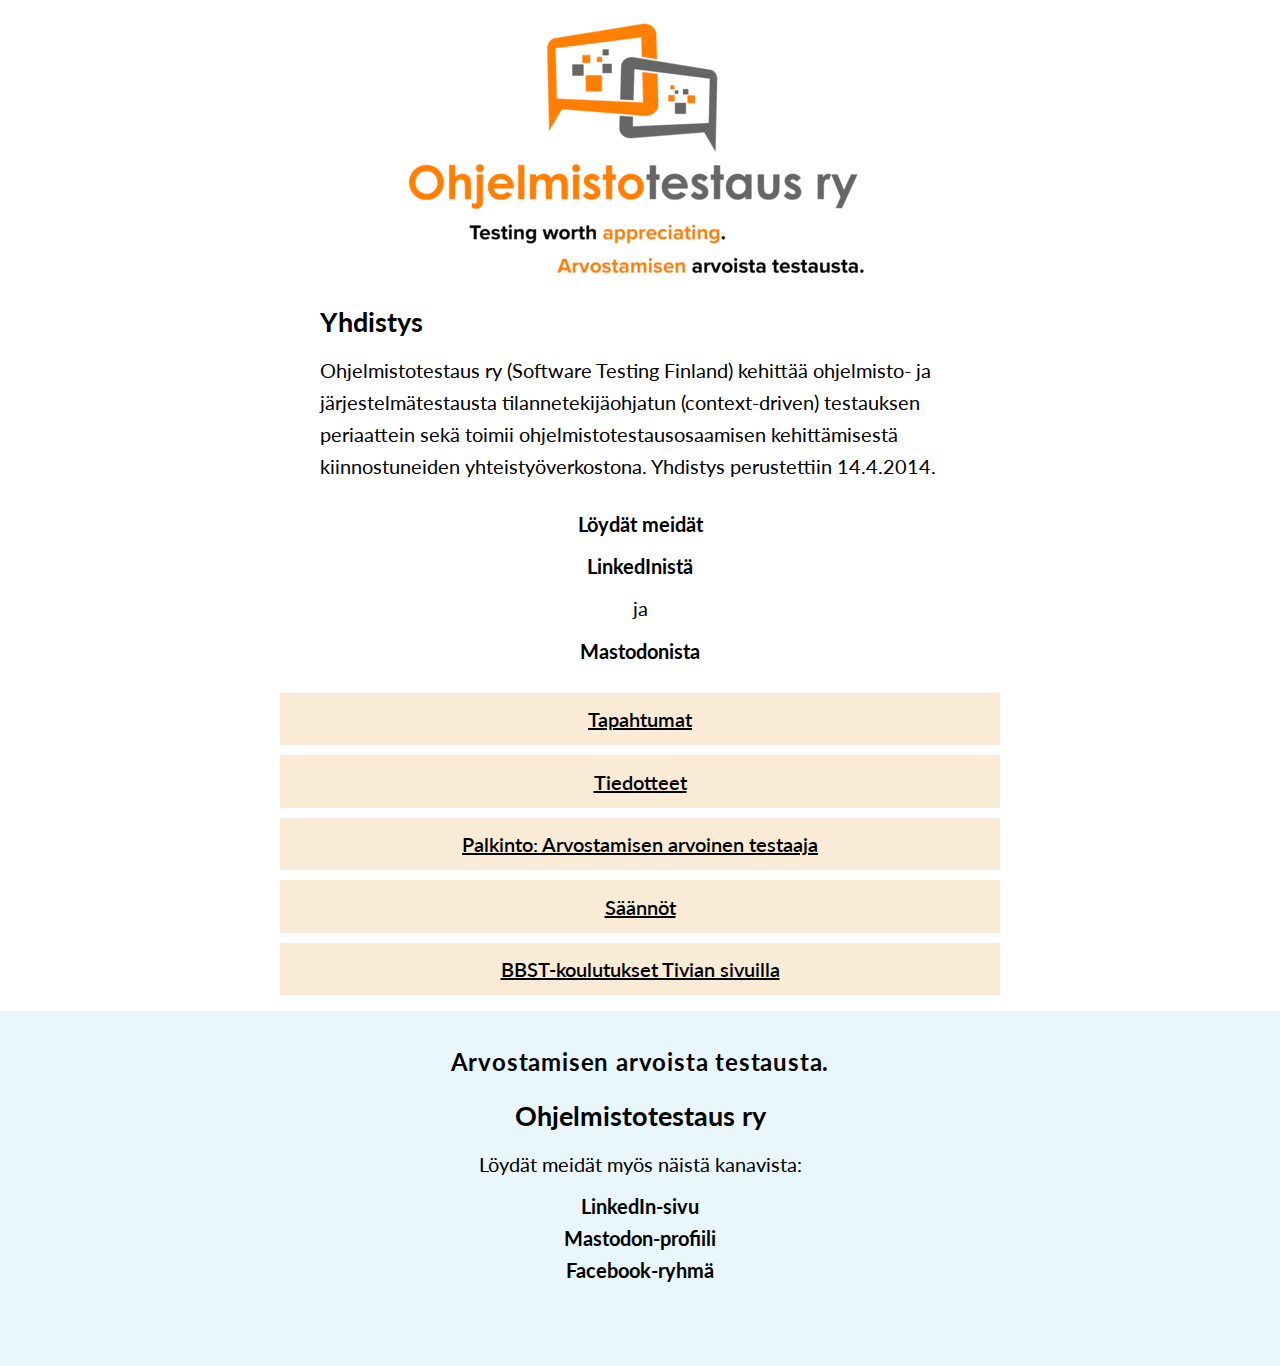
<file: index.html>
<!DOCTYPE html>
<html lang="fi-FI">

<head>
  <meta charset="UTF-8" />
  <meta name="viewport" content="width=device-width,initial-scale=1" />
  <meta http-equiv="X-UA-Compatible" content="ie=edge" />
  <title>Ohjelmistotestaus ry</title>
  <meta property="og:url" content="https://ohjelmistotestaus.org" />
  <meta property="og:title" content="Ohjelmistotestaus ry" />
  <meta property="og:description" name="Ohjelmistotestaus ry"
    content="Ohjelmistotestausta Suomessa, Suomesta, Suomeen" />
  <meta property="og:site_name" content="ohjelmistotestaus.org" />
  <meta property="og:locale" content="fi_FI" />
  <meta property="og:type" content="website" />
  <meta property="og:image" content="https://ohjelmistotestaus.org/img/logo-slogan-large.png" />
  <meta name="twitter:creator" content="@testausyhdistys" />
  <link href="https://fonts.googleapis.com/css?family=Lato|Open+Sans" rel="stylesheet" />

  <link type="text/css" rel="stylesheet" href="./styles/reset.css" media="all" />
  <link type="text/css" rel="stylesheet" href="./styles/colors.css" media="all" />
  <link type="text/css" rel="stylesheet" href="./styles.css" media="all" />

  <link rel="stylesheet" href="./img/icomoon/style.css" />

  <!-- Twitter -->
  <!-- You can have different summary for Twitter! -->
  <meta property="twitter:card" content="Ohjelmistotestaus ry" />
  <meta property="twitter:url" content="ohjelmistotestaus.org" />
  <meta property="twitter:title" content="Ohjelmistotestaus ry" />
  <meta property="twitter:description" content="Ohjelmistotestausta Suomessa, Suomesta, Suomeen" />
  <meta property="twitter:image" content="https://ohjelmistotestaus.org/img/logo-slogan-large.png" />
</head>

<body>
  <header>
    <img src="./img/logo-slogan-small.png" alt="Ohjelmistotestaus ry logo" class="logo" />
  </header>

  <main>
    <div class="introduction">
      <h2>Yhdistys</h2>
      <p>
        Ohjelmistotestaus ry (Software Testing Finland) kehittää ohjelmisto-
        ja järjestelmätestausta tilannetekijäohjatun (context-driven)
        testauksen periaattein sekä toimii ohjelmistotestausosaamisen
        kehittämisestä kiinnostuneiden yhteistyöverkostona. Yhdistys
        perustettiin 14.4.2014.
      </p>
    </div>

    <div class="elsewhere-twitter">
        <b>Löydät meidät</b> <a href="https://www.linkedin.com/company/ohjelmistotestaus-ry/" target="_blank">LinkedInistä</a> ja <a href="https://tivia.social/@ohjelmistotestaus" target="_blank">Mastodonista</a>
      </a>
    </div>

    <ul class="recent-links">
      <li>
        <a href="https://www.linkedin.com/company/ohjelmistotestaus-ry/events/">Tapahtumat</a>
      </li>
      <li>
        <a href="./tiedotteet/index.html"> Tiedotteet</a>
      </li>
      <li>
        <a href="./testaaja/index.html">Palkinto: Arvostamisen arvoinen testaaja</a>
      </li>
      <li>
        <a href="./saannot/index.html"> Säännöt</a>
      </li>
      <li>
        <a href="https://tivia.fi/event?search=bbst&tags=%5B9%2C+3%2C+5%2C+6%5D">BBST-koulutukset Tivian sivuilla</a>
      </li>
    </ul>
  </main>

  <footer class="main-footer">
    <h1>Arvostamisen arvoista testausta.</h1>
    <h2>Ohjelmistotestaus ry</h2>
    <p>Löydät meidät myös näistä kanavista:</p>
    <ul>
      <li>
        <a href="https://www.linkedin.com/company/ohjelmistotestaus-ry/" title="LinkedIn page">
          LinkedIn-sivu</a>
      </li>
      <li>
        <a href="https://tivia.social/@ohjelmistotestaus" title="Mastodon profile">
          Mastodon-profiili</a>
      </li>
      <li>
        <a href="https://www.facebook.com/groups/ohjelmistotestausry" title="Facebook group">
          Facebook-ryhmä</a>
      </li>
    </ul>
  </footer>
</body>

</html>
</file>
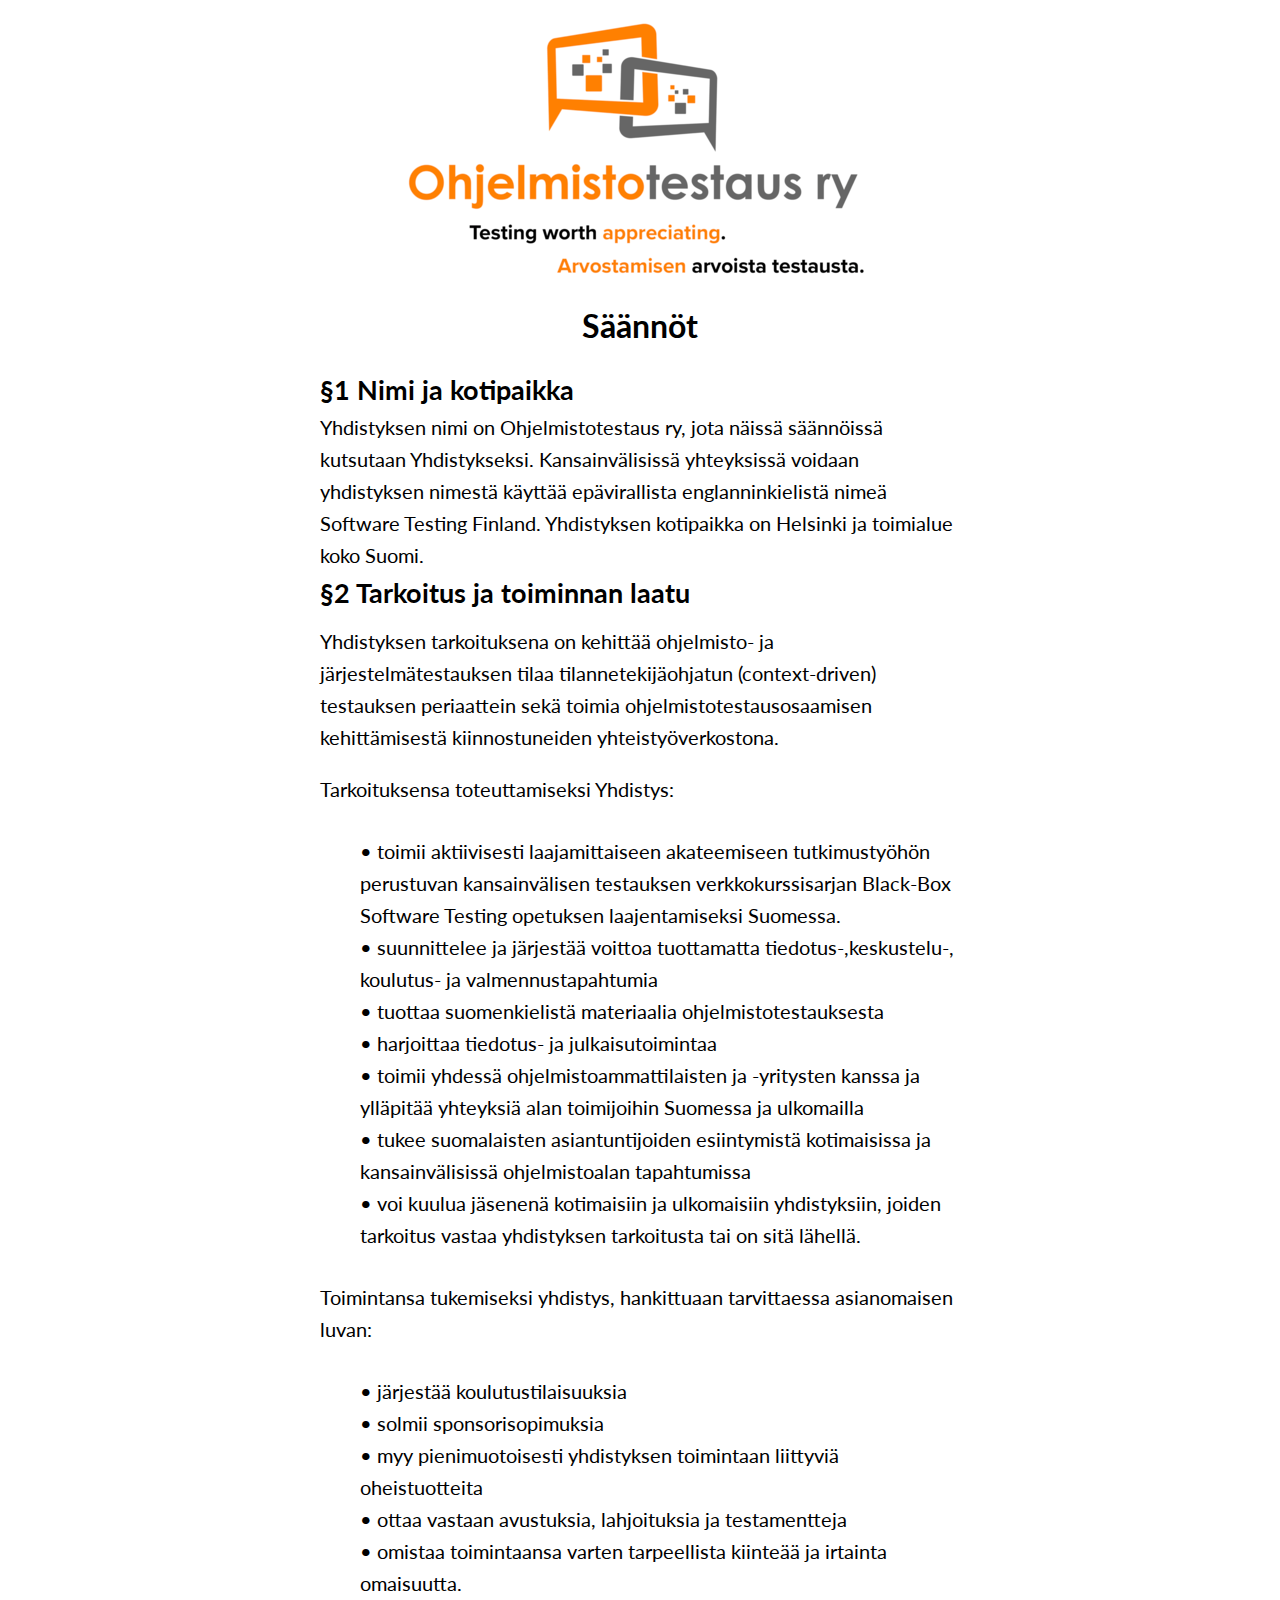
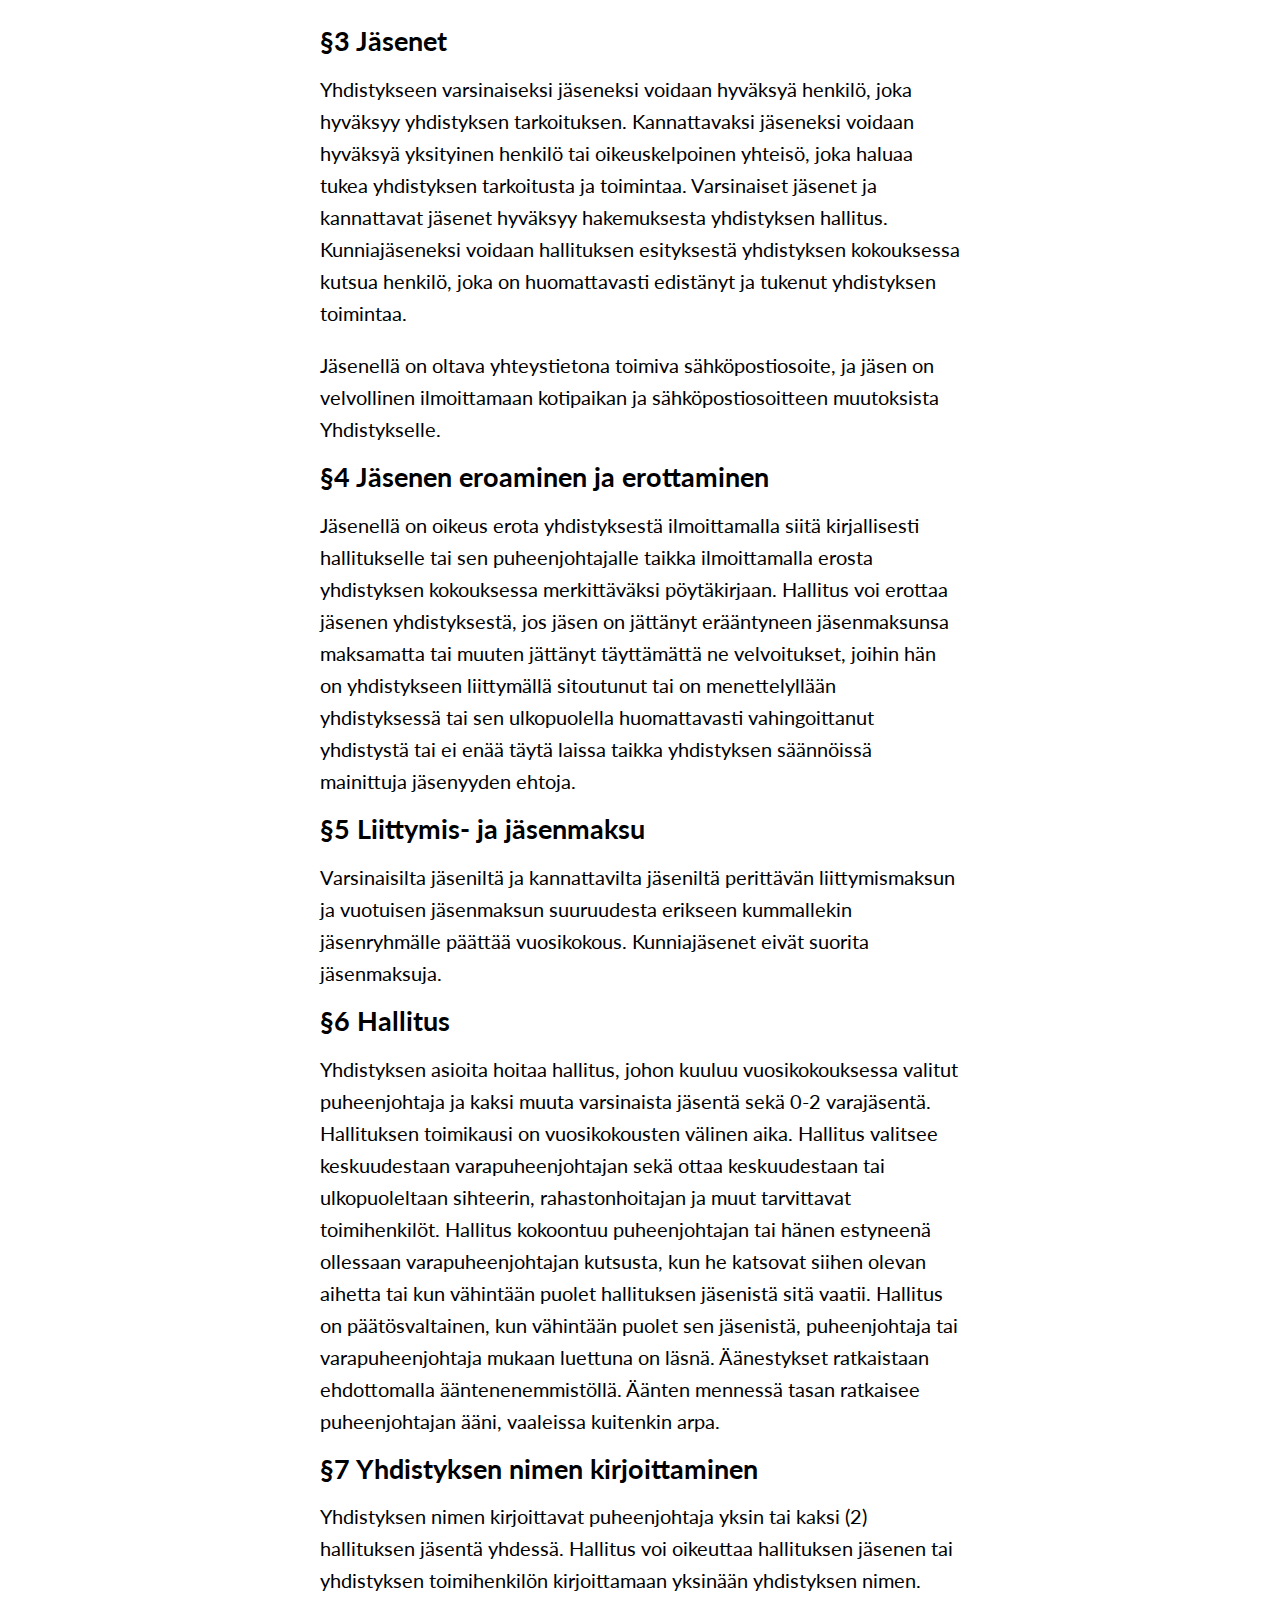
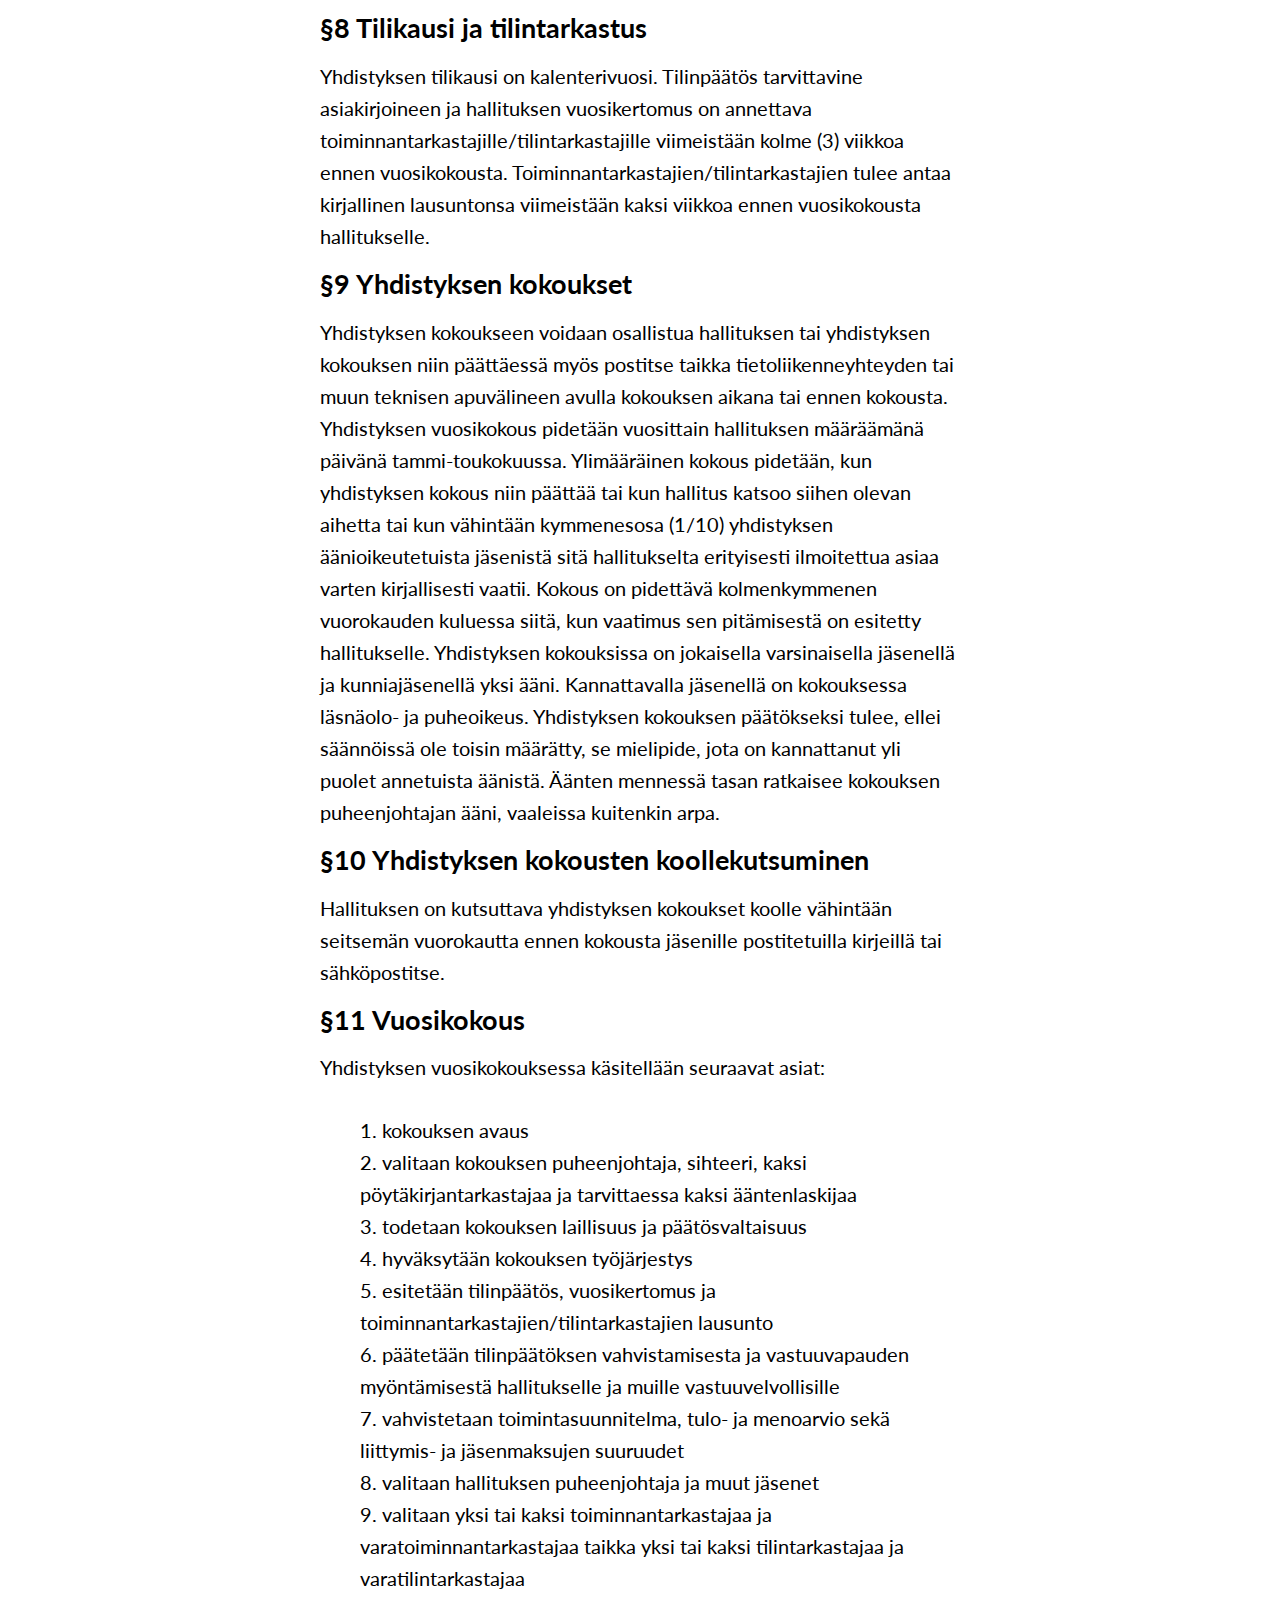
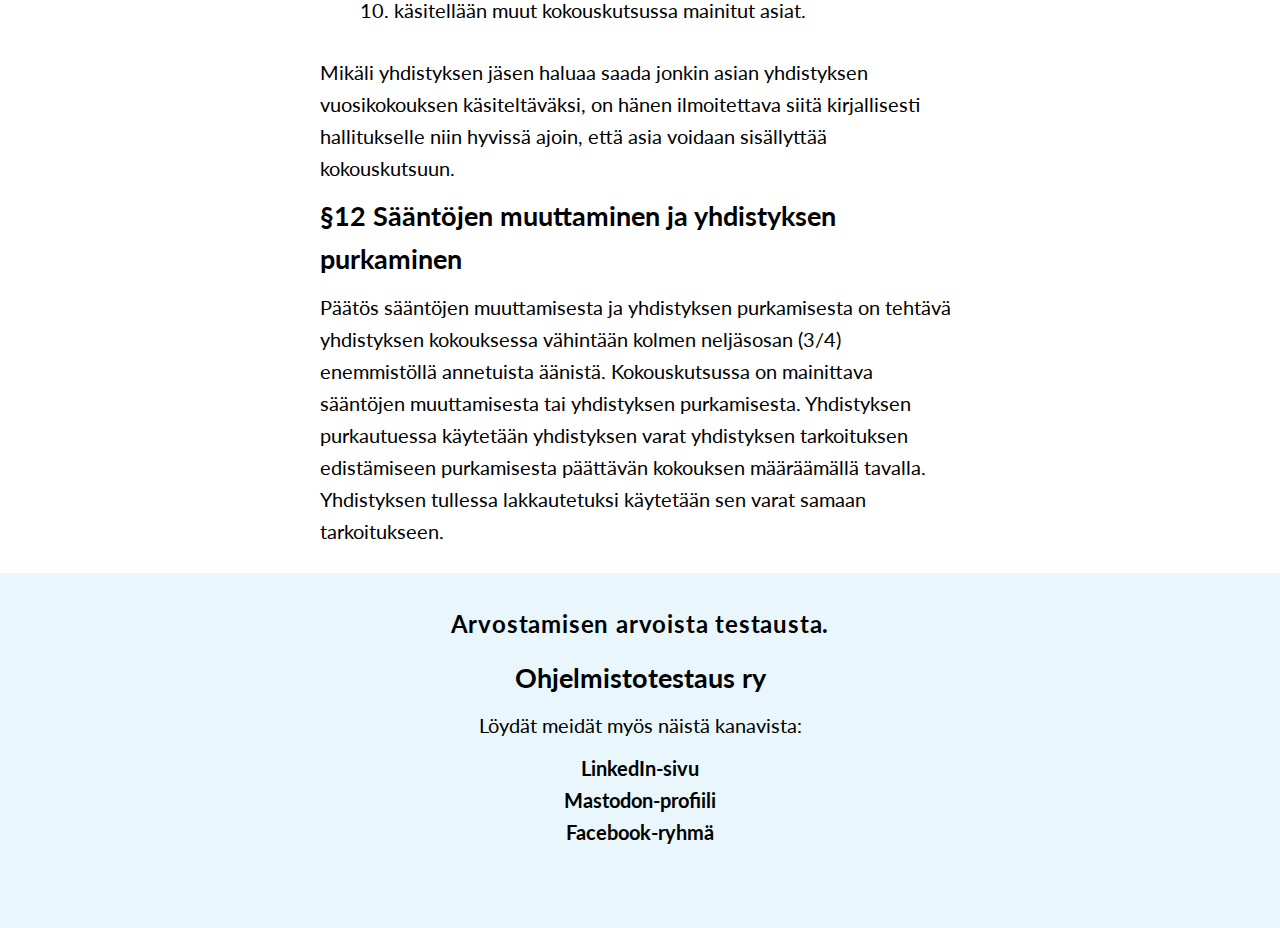
<file: saannot/index.html>
<!DOCTYPE html>
<html lang="fi-FI">

<head>
  <meta charset="UTF-8" />
  <meta name="viewport" content="width=device-width,initial-scale=1" />
  <meta http-equiv="X-UA-Compatible" content="ie=edge" />
  <meta property="og:url" content="https://ohjelmistotestaus.org" />
  <title>Säännöt | Ohjelmistotestaus ry</title>
  <meta property="og:title" content="Tiedotteet" />
  <meta property="og:description" name="Ohjelmistotestaus ry säännöt" content="Ohjelmistotestaus ry säännöt" />
  <meta property="og:site_name" content="ohjelmistotestaus.org" />
  <meta property="og:locale" content="fi_FI" />
  <meta property="og:type" content="website" />
  <meta property="og:image" content="https://ohjelmistotestaus.org/saannot/saannot.png" />
  <meta name="twitter:creator" content="@testausyhdistys" />

  <link href="https://fonts.googleapis.com/css?family=Lato|Open+Sans" rel="stylesheet" />

  <link type="text/css" rel="stylesheet" href="../styles/reset.css" media="all" />
  <link type="text/css" rel="stylesheet" href="../styles/colors.css" media="all" />
  <link type="text/css" rel="stylesheet" href="../styles.css" media="all" />
  <link rel="stylesheet" href="../img/icomoon/style.css" />

  <!-- Twitter -->
  <!-- You can have different summary for Twitter! -->
  <meta property="twitter:card" content="Ohjelmistotestaus ry säännöt" />
  <meta property="twitter:url" content="ohjelmistotestaus.org" />
  <meta property="twitter:title" content="Ohjelmistotestaus ry säännöt" />
  <meta property="twitter:description" content="Ohjelmistotestaus ry säännöt" />
  <meta property="twitter:image" content="https://ohjelmistotestaus.org/saannot/saannot.png" />
</head>

<body>
  <header>
    <img src="../img/logo-slogan-small.png" alt="Ohjelmistotestaus ry logo" class="logo" />
  </header>

  <main>
    <div class="introduction">
      <h1>Säännöt</h1>
      <h2>§1 Nimi ja kotipaikka</h2>
      Yhdistyksen nimi on Ohjelmistotestaus ry, jota näissä säännöissä kutsutaan Yhdistykseksi. Kansainvälisissä
      yhteyksissä voidaan yhdistyksen nimestä käyttää epävirallista englanninkielistä nimeä Software Testing Finland.
      Yhdistyksen kotipaikka on Helsinki ja toimialue koko Suomi.
      <h2>§2 Tarkoitus ja toiminnan laatu</h2>
      <p>Yhdistyksen tarkoituksena on kehittää ohjelmisto- ja järjestelmätestauksen tilaa tilannetekijäohjatun
        (context-driven) testauksen periaattein
        sekä toimia ohjelmistotestausosaamisen kehittämisestä kiinnostuneiden yhteistyöverkostona.</p>
      <p>Tarkoituksensa toteuttamiseksi Yhdistys:</p>
      <ul>
        <li>• toimii aktiivisesti laajamittaiseen akateemiseen tutkimustyöhön perustuvan kansainvälisen testauksen
        verkkokurssisarjan Black-Box Software Testing
        opetuksen laajentamiseksi Suomessa. </li>
        <li>• suunnittelee ja järjestää voittoa tuottamatta tiedotus-,keskustelu-, koulutus- ja valmennustapahtumia </li>
        <li>• tuottaa suomenkielistä materiaalia ohjelmistotestauksesta </li>
        <li>• harjoittaa tiedotus- ja julkaisutoimintaa </li>
        <li>• toimii yhdessä ohjelmistoammattilaisten ja -yritysten kanssa ja ylläpitää yhteyksiä alan toimijoihin
          Suomessa ja ulkomailla </li>
        <li>• tukee suomalaisten asiantuntijoiden esiintymistä kotimaisissa ja kansainvälisissä ohjelmistoalan
          tapahtumissa </li>
        <li>• voi kuulua jäsenenä kotimaisiin ja ulkomaisiin yhdistyksiin, joiden tarkoitus vastaa yhdistyksen tarkoitusta
          tai on sitä lähellä. </li>
      </ul>
      <p>Toimintansa tukemiseksi yhdistys, hankittuaan tarvittaessa asianomaisen luvan:</p>
      <ul>
        <li>• järjestää koulutustilaisuuksia</li>
        <li>• solmii sponsorisopimuksia</li>
        <li>• myy pienimuotoisesti yhdistyksen toimintaan liittyviä oheistuotteita</li>
        <li>• ottaa vastaan avustuksia, lahjoituksia ja testamentteja</li>
        <li>• omistaa toimintaansa varten tarpeellista kiinteää ja irtainta omaisuutta.</li>
      </ul>
      <h2>§3 Jäsenet</h2>
      <p>Yhdistykseen varsinaiseksi jäseneksi voidaan hyväksyä henkilö, joka hyväksyy yhdistyksen tarkoituksen.
        Kannattavaksi jäseneksi voidaan hyväksyä
        yksityinen henkilö tai oikeuskelpoinen yhteisö, joka haluaa tukea yhdistyksen tarkoitusta ja toimintaa.
        Varsinaiset jäsenet ja kannattavat
        jäsenet hyväksyy hakemuksesta yhdistyksen hallitus. Kunniajäseneksi voidaan hallituksen esityksestä yhdistyksen
        kokouksessa kutsua henkilö,
        joka on huomattavasti edistänyt ja tukenut yhdistyksen toimintaa.</p>
      <p>Jäsenellä on oltava yhteystietona toimiva sähköpostiosoite, ja jäsen on velvollinen ilmoittamaan kotipaikan ja
        sähköpostiosoitteen muutoksista Yhdistykselle.</p>
      <h2>§4 Jäsenen eroaminen ja erottaminen</h2>
      <p>Jäsenellä on oikeus erota yhdistyksestä ilmoittamalla siitä kirjallisesti hallitukselle tai sen
        puheenjohtajalle taikka ilmoittamalla erosta yhdistyksen kokouksessa merkittäväksi pöytäkirjaan. Hallitus voi
        erottaa jäsenen yhdistyksestä, jos jäsen on jättänyt erääntyneen jäsenmaksunsa maksamatta tai muuten jättänyt
        täyttämättä ne velvoitukset, joihin hän on yhdistykseen liittymällä sitoutunut tai on menettelyllään
        yhdistyksessä tai sen ulkopuolella huomattavasti vahingoittanut yhdistystä tai ei enää täytä laissa taikka
        yhdistyksen säännöissä mainittuja jäsenyyden ehtoja. </p>
      <h2>§5 Liittymis- ja jäsenmaksu</h2>
      <p>Varsinaisilta jäseniltä ja kannattavilta jäseniltä perittävän liittymismaksun ja vuotuisen jäsenmaksun
        suuruudesta erikseen kummallekin jäsenryhmälle päättää vuosikokous. Kunniajäsenet eivät suorita jäsenmaksuja.
      </p>
      <h2>§6 Hallitus</h2>
      <p>Yhdistyksen asioita hoitaa hallitus, johon kuuluu vuosikokouksessa valitut puheenjohtaja ja kaksi muuta
        varsinaista jäsentä sekä 0-2 varajäsentä. Hallituksen toimikausi on vuosikokousten välinen aika. Hallitus
        valitsee keskuudestaan varapuheenjohtajan sekä ottaa keskuudestaan tai ulkopuoleltaan sihteerin,
        rahastonhoitajan ja muut tarvittavat toimihenkilöt. Hallitus kokoontuu puheenjohtajan tai hänen estyneenä
        ollessaan varapuheenjohtajan kutsusta, kun he katsovat siihen olevan aihetta tai kun vähintään puolet
        hallituksen jäsenistä sitä vaatii. Hallitus on päätösvaltainen, kun vähintään puolet sen jäsenistä,
        puheenjohtaja tai varapuheenjohtaja mukaan luettuna on läsnä. Äänestykset ratkaistaan ehdottomalla
        ääntenenemmistöllä. Äänten mennessä tasan ratkaisee puheenjohtajan ääni, vaaleissa kuitenkin arpa. </p>
      <h2>§7 Yhdistyksen nimen kirjoittaminen</h2>
      <p>Yhdistyksen nimen kirjoittavat puheenjohtaja yksin tai kaksi (2) hallituksen jäsentä yhdessä. Hallitus voi
        oikeuttaa hallituksen jäsenen tai yhdistyksen toimihenkilön kirjoittamaan yksinään yhdistyksen nimen. </p>
      <h2>§8 Tilikausi ja tilintarkastus</h2>
      <p>Yhdistyksen tilikausi on kalenterivuosi. Tilinpäätös tarvittavine asiakirjoineen ja hallituksen vuosikertomus
        on annettava toiminnantarkastajille/tilintarkastajille viimeistään kolme (3) viikkoa
        ennen vuosikokousta. Toiminnantarkastajien/tilintarkastajien tulee antaa kirjallinen lausuntonsa viimeistään
        kaksi viikkoa ennen vuosikokousta hallitukselle. </p>
      <h2>§9 Yhdistyksen kokoukset</h2>
      <p>Yhdistyksen kokoukseen voidaan osallistua hallituksen tai yhdistyksen kokouksen niin päättäessä myös postitse
        taikka tietoliikenneyhteyden tai muun teknisen apuvälineen avulla kokouksen aikana tai ennen kokousta.
        Yhdistyksen vuosikokous pidetään vuosittain hallituksen määräämänä päivänä tammi-toukokuussa. Ylimääräinen
        kokous pidetään, kun yhdistyksen kokous niin päättää tai kun hallitus katsoo siihen olevan aihetta tai kun
        vähintään kymmenesosa (1/10) yhdistyksen äänioikeutetuista jäsenistä sitä hallitukselta erityisesti ilmoitettua
        asiaa varten kirjallisesti vaatii. Kokous on pidettävä kolmenkymmenen vuorokauden kuluessa siitä, kun vaatimus
        sen pitämisestä on esitetty hallitukselle. Yhdistyksen kokouksissa on jokaisella varsinaisella jäsenellä ja
        kunniajäsenellä yksi ääni. Kannattavalla jäsenellä on kokouksessa läsnäolo- ja puheoikeus. Yhdistyksen kokouksen
        päätökseksi tulee, ellei säännöissä ole toisin määrätty, se mielipide, jota on kannattanut yli puolet annetuista
        äänistä. Äänten mennessä tasan ratkaisee kokouksen puheenjohtajan ääni, vaaleissa kuitenkin arpa. </p>
      <h2>§10 Yhdistyksen kokousten koollekutsuminen</h2>
      <p>Hallituksen on kutsuttava yhdistyksen kokoukset koolle vähintään seitsemän vuorokautta ennen kokousta jäsenille
        postitetuilla kirjeillä tai sähköpostitse. </p>
      <h2>§11 Vuosikokous</h2>
      <p>Yhdistyksen vuosikokouksessa käsitellään seuraavat asiat:</p>
      <ul>
        <li>1. kokouksen avaus </li>
        <li>2. valitaan kokouksen puheenjohtaja, sihteeri, kaksi pöytäkirjantarkastajaa ja tarvittaessa kaksi
          ääntenlaskijaa </li>
        <li>3. todetaan kokouksen laillisuus ja päätösvaltaisuus </li>
        <li>4. hyväksytään kokouksen työjärjestys </li>
        <li>5. esitetään tilinpäätös, vuosikertomus ja toiminnantarkastajien/tilintarkastajien lausunto </li>
        <li>6. päätetään tilinpäätöksen vahvistamisesta ja vastuuvapauden myöntämisestä hallitukselle ja
          muille vastuuvelvollisille </li>
        <li>7. vahvistetaan toimintasuunnitelma, tulo- ja menoarvio sekä liittymis- ja jäsenmaksujen
          suuruudet </li>
        <li>8. valitaan hallituksen puheenjohtaja ja muut jäsenet </li>
        <li>9. valitaan yksi tai kaksi toiminnantarkastajaa ja varatoiminnantarkastajaa taikka yksi tai kaksi
          tilintarkastajaa ja varatilintarkastajaa </li>
        <li>10. käsitellään muut kokouskutsussa mainitut asiat.</li>
      </ul>
      <p>Mikäli yhdistyksen jäsen haluaa saada jonkin asian yhdistyksen vuosikokouksen käsiteltäväksi, on hänen
        ilmoitettava siitä kirjallisesti hallitukselle
        niin hyvissä ajoin, että asia voidaan sisällyttää kokouskutsuun.</p>
      <h2>§12 Sääntöjen muuttaminen ja yhdistyksen purkaminen</h2>
      <p>Päätös sääntöjen muuttamisesta ja yhdistyksen purkamisesta on tehtävä yhdistyksen kokouksessa vähintään kolmen
        neljäsosan (3/4) enemmistöllä annetuista
        äänistä. Kokouskutsussa on mainittava sääntöjen muuttamisesta tai yhdistyksen purkamisesta. Yhdistyksen
        purkautuessa käytetään yhdistyksen varat yhdistyksen
        tarkoituksen edistämiseen purkamisesta päättävän kokouksen määräämällä tavalla. Yhdistyksen tullessa
        lakkautetuksi käytetään sen varat samaan tarkoitukseen.</p>



    </div>
  </main>

  <footer class="main-footer">
    <h1>Arvostamisen arvoista testausta.</h1>
    <h2>Ohjelmistotestaus ry</h2>
    <p>Löydät meidät myös näistä kanavista:</p>
    <ul>
      <li>
        <a href="https://www.linkedin.com/company/ohjelmistotestaus-ry/" title="LinkedIn page">
          LinkedIn-sivu</a>
      </li>
      <li>
        <a href="https://tivia.social/@ohjelmistotestaus" title="Mastodon profile">
          Mastodon-profiili</a>
      </li>
      <li>
        <a href="https://www.facebook.com/groups/ohjelmistotestausry" title="Facebook group">
          Facebook-ryhmä</a>
      </li>
    </ul>
  </footer>

</body>

</html>
</file>
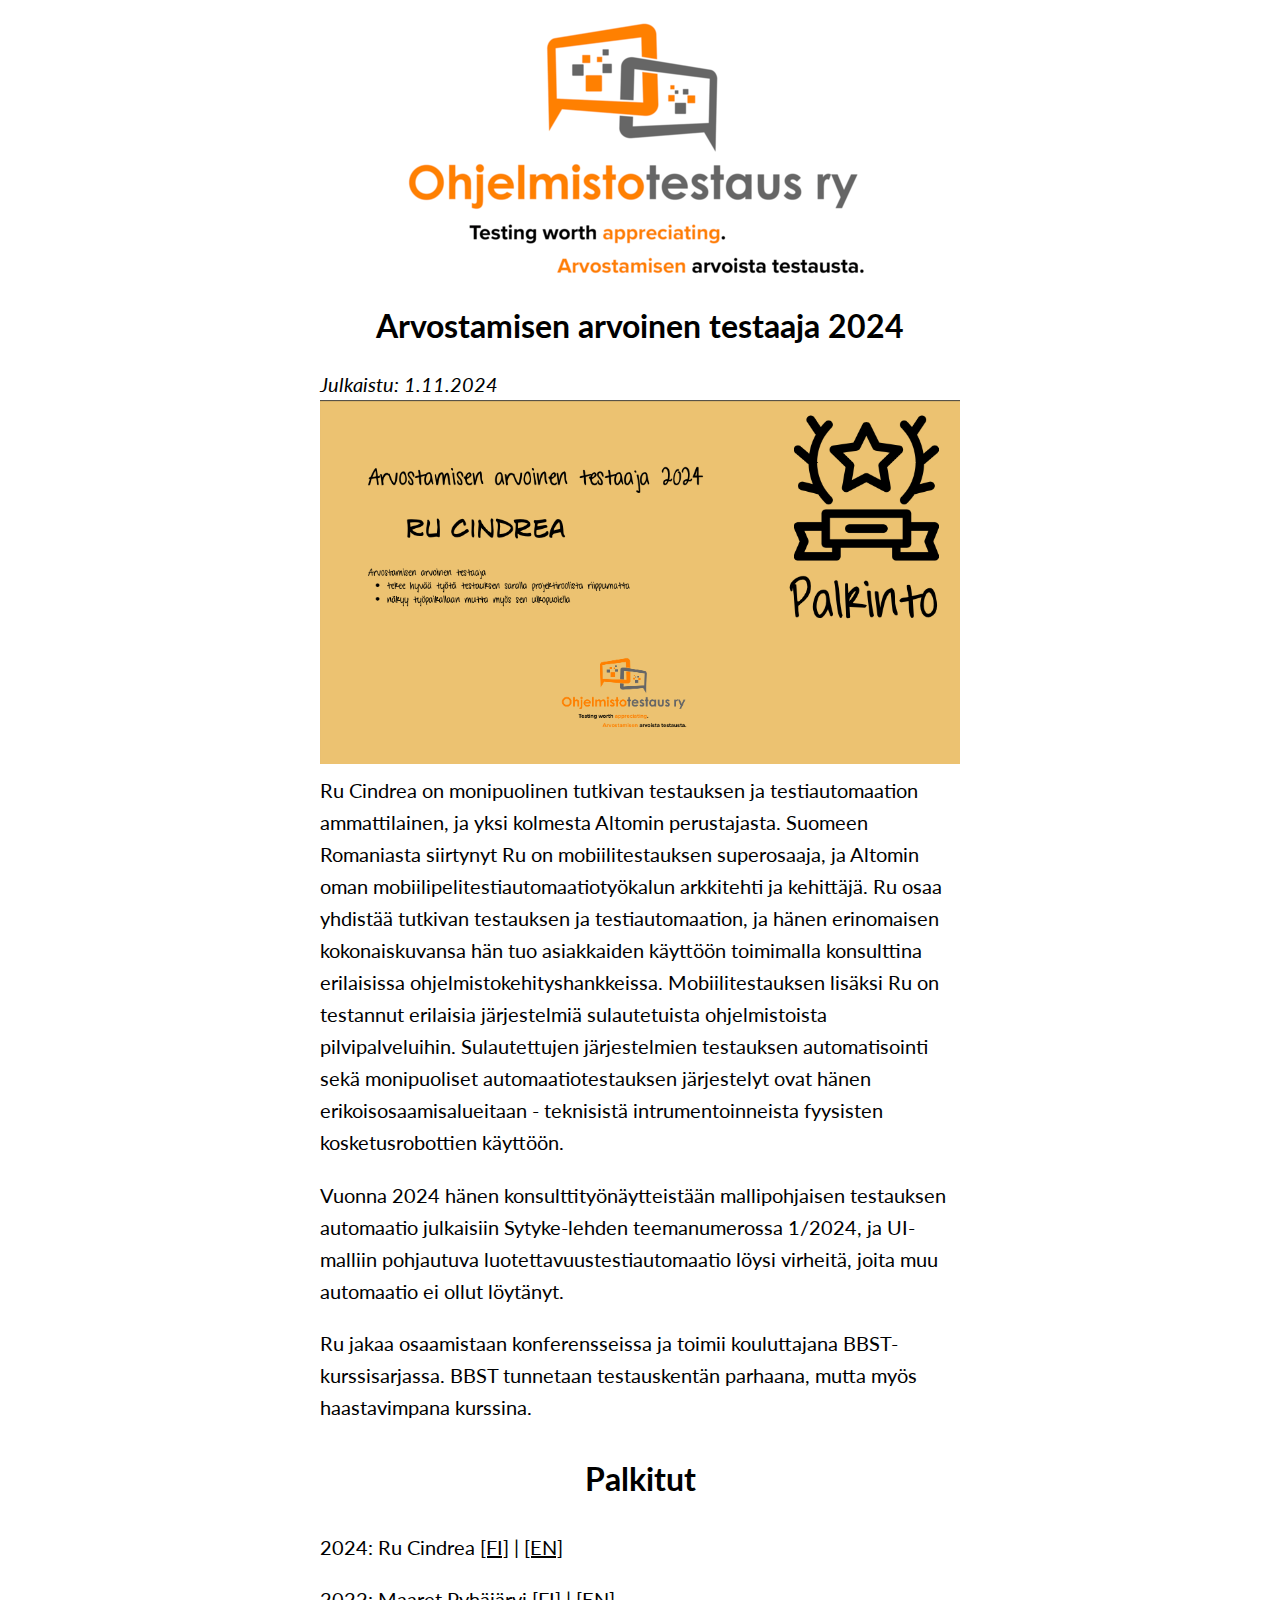
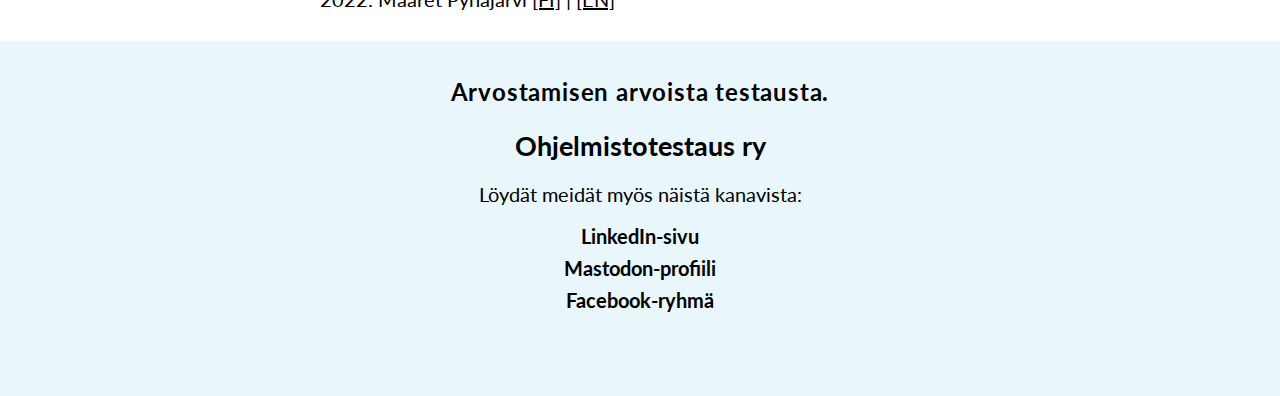
<file: testaaja/index.html>
<!DOCTYPE html>
<html lang="fi-FI">

<head>
  <meta charset="UTF-8" />
  <meta name="viewport" content="width=device-width,initial-scale=1" />
  <meta http-equiv="X-UA-Compatible" content="ie=edge" />
  <meta property="og:url" content="https://ohjelmistotestaus.org" />
  <title>Arvostamisen arvoinen testaaja 2022 | Ohjelmistotestaus ry</title>
  <meta property="og:title" content="Arvostamisen arvoinen testaaja -palkinto" />
  <meta property="og:description" name="Arvostamisen arvoinen testaaja -palkinto"
    content="Vuosittain valitaan palkinnon saaja." />
  <meta property="og:site_name" content="ohjelmistotestaus.org" />
  <meta property="og:locale" content="fi_FI" />
  <meta property="og:type" content="website" />
  <meta property="og:image" content="https://ohjelmistotestaus.org/testaaja/Palkinto-2022.png" />
  <meta name="twitter:creator" content="@testausyhdistys" />

  <link href="https://fonts.googleapis.com/css?family=Lato|Open+Sans" rel="stylesheet" />

  <link type="text/css" rel="stylesheet" href="../styles/reset.css" media="all" />
  <link type="text/css" rel="stylesheet" href="../styles/colors.css" media="all" />
  <link type="text/css" rel="stylesheet" href="../styles.css" media="all" />
  <link rel="stylesheet" href="../img/icomoon/style.css" />

  <!-- Twitter -->
  <!-- You can have different summary for Twitter! -->
  <meta property="twitter:card" content="Tester worth appreciating -award" />
  <meta property="twitter:url" content="ohjelmistotestaus.org" />
  <meta property="twitter:title" content="Tester worth appreciating -award" />
  <meta property="twitter:description" content="Annual award" />
  <meta property="twitter:image" content="https://ohjelmistotestaus.org/testaaja/Palkinto-2022.png" />
</head>

<body>
  <header>
    <img src="../img/logo-slogan-small.png" alt="Ohjelmistotestaus ry logo" class="logo" />
  </header>

  <main>
    <div class="introduction">

      <h1>Arvostamisen arvoinen testaaja 2024</h1>
      <i>Julkaistu: 1.11.2024</i>
      <img src="Palkinto-2024.png" class="center" alt="Arvostamisen arvoinen testaaja 2024: Ru Cindrea" />

      <p>
        Ru Cindrea on monipuolinen tutkivan testauksen ja testiautomaation ammattilainen, ja yksi kolmesta Altomin perustajasta. Suomeen Romaniasta siirtynyt Ru on
        mobiilitestauksen superosaaja, ja Altomin oman mobiilipelitestiautomaatiotyökalun arkkitehti ja kehittäjä. Ru osaa yhdistää tutkivan testauksen ja testiautomaation,
        ja hänen erinomaisen kokonaiskuvansa hän tuo asiakkaiden käyttöön toimimalla konsulttina erilaisissa ohjelmistokehityshankkeissa. Mobiilitestauksen lisäksi Ru on testannut
        erilaisia järjestelmiä sulautetuista ohjelmistoista pilvipalveluihin. Sulautettujen järjestelmien testauksen automatisointi sekä monipuoliset automaatiotestauksen
        järjestelyt ovat hänen erikoisosaamisalueitaan - teknisistä intrumentoinneista fyysisten kosketusrobottien käyttöön.
        </p>
<p>
        Vuonna 2024 hänen konsulttityönäytteistään mallipohjaisen testauksen automaatio julkaisiin Sytyke-lehden teemanumerossa 1/2024, ja UI-malliin
        pohjautuva luotettavuustestiautomaatio löysi virheitä, joita muu automaatio ei ollut löytänyt.</p>

        <p>
        Ru jakaa osaamistaan konferensseissa ja toimii kouluttajana BBST-kurssisarjassa. BBST tunnetaan testauskentän parhaana, mutta myös haastavimpana kurssina.</p>
      </p>


      <h1>Palkitut</h1>
      <p> 2024: Ru Cindrea <a href="fi_2024.html">[FI]</a> | <a href="en_2024.html">[EN]</a></p>
      <p> 2022: Maaret Pyhäjärvi <a href="fi_2022.html">[FI]</a> | <a href="en_2022.html">[EN]</a></p>
    </div>
  </main>

  <footer class="main-footer">
    <h1>Arvostamisen arvoista testausta.</h1>
    <h2>Ohjelmistotestaus ry</h2>
    <p>Löydät meidät myös näistä kanavista:</p>
    <ul>
      <li>
        <a href="https://www.linkedin.com/company/ohjelmistotestaus-ry/" title="LinkedIn page">
          LinkedIn-sivu</a>
      </li>
      <li>
        <a href="https://tivia.social/@ohjelmistotestaus" title="Mastodon profile">
          Mastodon-profiili</a>
      </li>
      <li>
        <a href="https://www.facebook.com/groups/ohjelmistotestausry" title="Facebook group">
          Facebook-ryhmä</a>
      </li>
    </ul>
  </footer>

</body>

</html>
</file>
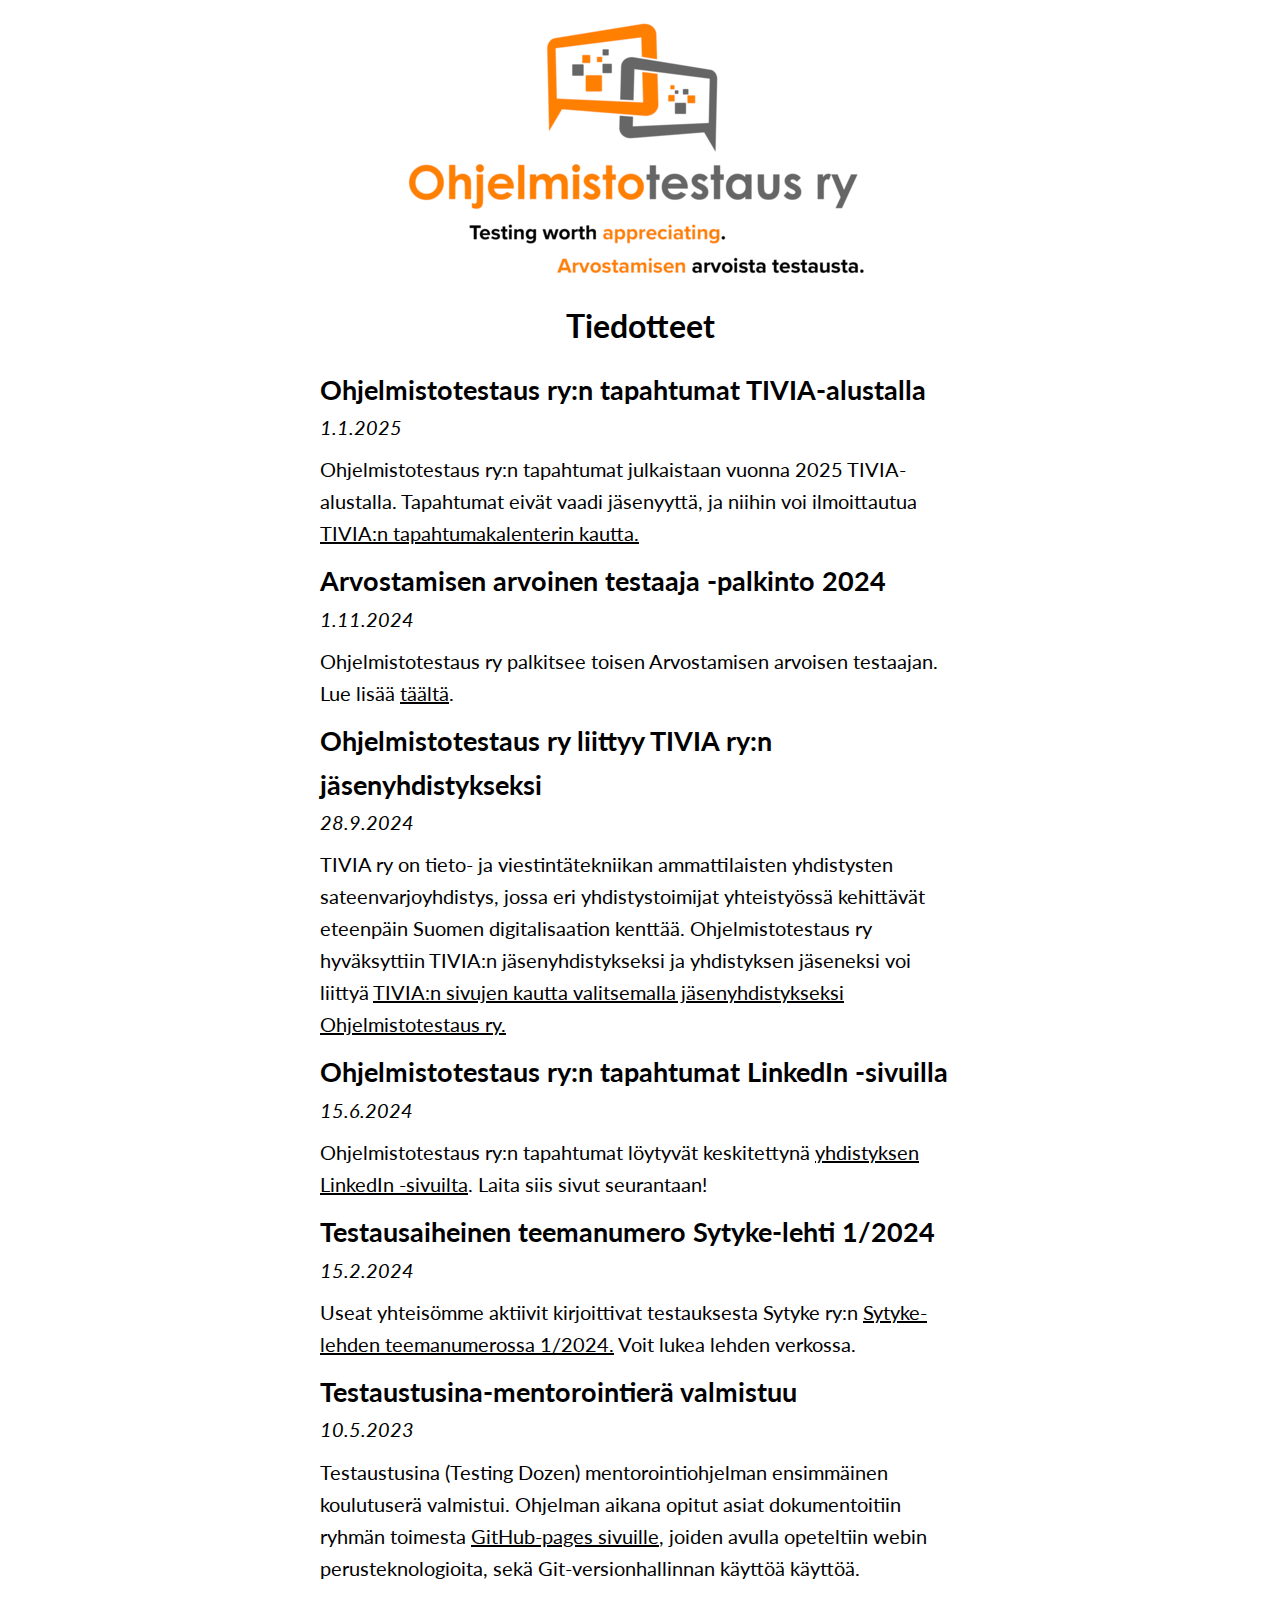
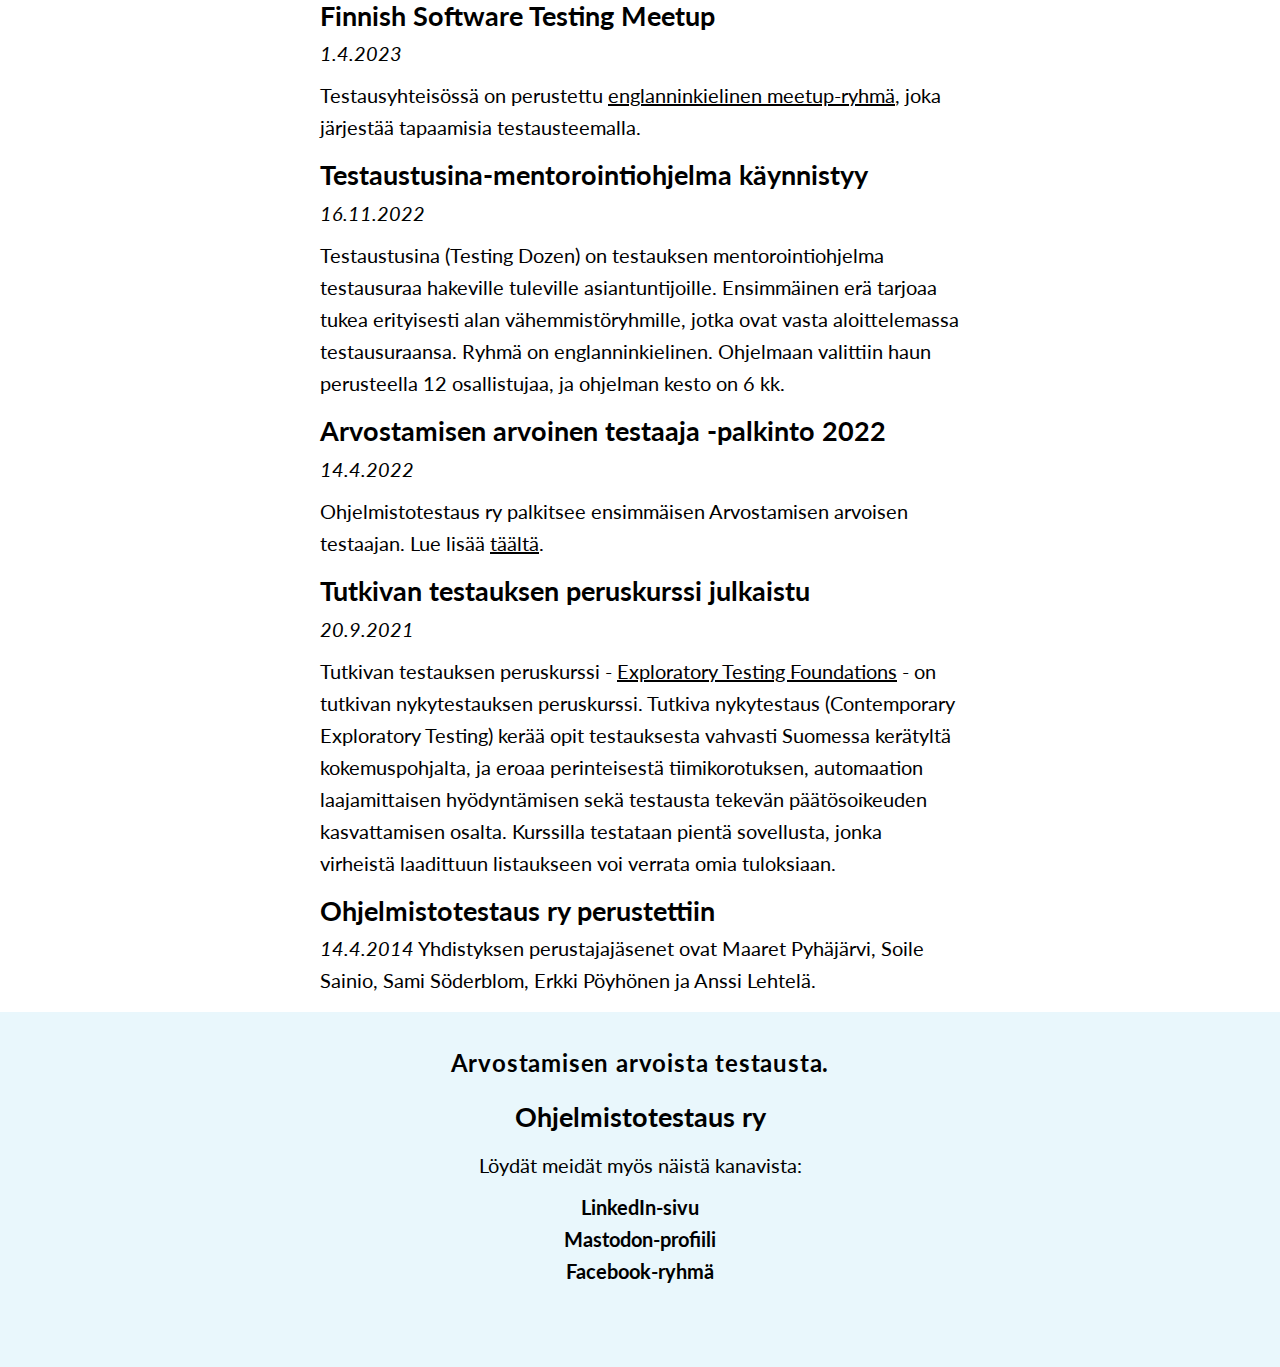
<file: tiedotteet/index.html>
<!DOCTYPE html>
<html lang="fi-FI">

<head>
  <meta charset="UTF-8" />
  <meta name="viewport" content="width=device-width,initial-scale=1" />
  <meta http-equiv="X-UA-Compatible" content="ie=edge" />
  <meta property="og:url" content="https://ohjelmistotestaus.org" />
  <title>Tiedotteet | Ohjelmistotestaus ry</title>
  <meta property="og:title" content="Tiedotteet" />
  <meta property="og:description" name="Ohjelmistotestaus ry tiedotteet"
    content="Ohjelmistotestaus ry tiedotteet" />
  <meta property="og:site_name" content="ohjelmistotestaus.org" />
  <meta property="og:locale" content="fi_FI" />
  <meta property="og:type" content="website" />
  <meta property="og:image" content="https://ohjelmistotestaus.org/tiedotteet/tiedotteet.png" />
  <meta name="twitter:creator" content="@testausyhdistys" />

  <link href="https://fonts.googleapis.com/css?family=Lato|Open+Sans" rel="stylesheet" />

  <link type="text/css" rel="stylesheet" href="../styles/reset.css" media="all" />
  <link type="text/css" rel="stylesheet" href="../styles/colors.css" media="all" />
  <link type="text/css" rel="stylesheet" href="../styles.css" media="all" />
  <link rel="stylesheet" href="../img/icomoon/style.css" />

  <!-- Twitter -->
  <!-- You can have different summary for Twitter! -->
  <meta property="twitter:card" content="Ohjelmistotestaus ry tiedotteet" />
  <meta property="twitter:url" content="ohjelmistotestaus.org" />
  <meta property="twitter:title" content="Ohjelmistotestaus ry tiedotteet" />
  <meta property="twitter:description" content="Ohjelmistotestaus ry tiedotteet" />
  <meta property="twitter:image" content="https://ohjelmistotestaus.org/tiedotteet/tiedotteet.png" />
</head>

<body>
  <header>
    <img src="../img/logo-slogan-small.png" alt="Ohjelmistotestaus ry logo" class="logo" />
  </header>

  <main>
    <div class="introduction">
      <h1>Tiedotteet</h1>

      <h2>Ohjelmistotestaus ry:n tapahtumat TIVIA-alustalla</h2>
      <i>1.1.2025</i>
      <p>Ohjelmistotestaus ry:n tapahtumat julkaistaan vuonna 2025 TIVIA-alustalla. Tapahtumat eivät vaadi jäsenyyttä, ja
        niihin voi ilmoittautua <a href="https://tivia.fi/event">TIVIA:n tapahtumakalenterin kautta.</a></p>

      <h2>Arvostamisen arvoinen testaaja -palkinto 2024</h2>
      <i>1.11.2024</i>
      <p>Ohjelmistotestaus ry palkitsee toisen Arvostamisen arvoisen testaajan. Lue lisää <a href="../testaaja/index.html">täältä</a>.</p>

      <h2>Ohjelmistotestaus ry liittyy TIVIA ry:n jäsenyhdistykseksi</h2>
      <i>28.9.2024</i>
      <p>TIVIA ry on tieto- ja viestintätekniikan ammattilaisten yhdistysten sateenvarjoyhdistys, jossa eri yhdistystoimijat
        yhteistyössä kehittävät eteenpäin Suomen digitalisaation kenttää. Ohjelmistotestaus ry hyväksyttiin TIVIA:n jäsenyhdistykseksi ja yhdistyksen
        jäseneksi voi liittyä <a href="https://tivia.fi/shop/henkilojasen-4">TIVIA:n sivujen kautta valitsemalla jäsenyhdistykseksi Ohjelmistotestaus ry.</a></p>

      <h2>Ohjelmistotestaus ry:n tapahtumat LinkedIn -sivuilla</h2>
      <i>15.6.2024</i>
      <p>Ohjelmistotestaus ry:n tapahtumat löytyvät keskitettynä <a href="https://www.linkedin.com/company/ohjelmistotestaus-ry/">yhdistyksen
        LinkedIn -sivuilta</a>. Laita siis sivut seurantaan!</p>

      <h2>Testausaiheinen teemanumero Sytyke-lehti 1/2024</h2>
      <i>15.2.2024</i>
      <p>Useat yhteisömme aktiivit kirjoittivat testauksesta
        Sytyke ry:n <a href="https://view.taiqa.com/kspaino/sytyke1-2024#/page=1">Sytyke-lehden teemanumerossa 1/2024.</a>
        Voit lukea lehden verkossa. </p>

      <h2>Testaustusina-mentorointierä valmistuu</h2>
      <i>10.5.2023</i>
      <p>Testaustusina (Testing Dozen) mentorointiohjelman ensimmäinen koulutuserä valmistui. Ohjelman aikana
        opitut asiat dokumentoitiin ryhmän toimesta <a href="https://testing-dozen.github.io">GitHub-pages sivuille</a>, joiden avulla opeteltiin webin perusteknologioita,
      sekä Git-versionhallinnan käyttöä käyttöä. </p>

      <h2>Finnish Software Testing Meetup</h2>
      <i>1.4.2023</i>
      <p>Testausyhteisössä on perustettu <a href="https://www.meetup.com/finland-testing-meetup-group/">englanninkielinen meetup-ryhmä</a>,
        joka järjestää tapaamisia testausteemalla.</p>

      <h2>Testaustusina-mentorointiohjelma käynnistyy</h2>
      <i>16.11.2022</i>
      <p>Testaustusina (Testing Dozen) on testauksen mentorointiohjelma testausuraa hakeville tuleville asiantuntijoille.
        Ensimmäinen erä tarjoaa tukea erityisesti alan vähemmistöryhmille, jotka ovat vasta aloittelemassa testausuraansa.
        Ryhmä on englanninkielinen. Ohjelmaan valittiin haun perusteella 12 osallistujaa, ja ohjelman kesto on 6 kk. </p>

      <h2>Arvostamisen arvoinen testaaja -palkinto 2022</h2>
      <i>14.4.2022</i>
      <p>Ohjelmistotestaus ry palkitsee ensimmäisen Arvostamisen arvoisen testaajan. Lue lisää <a href="../testaaja/index.html">täältä</a>.</p>

      <h2>Tutkivan testauksen peruskurssi julkaistu</h2>
      <i>20.9.2021</i>
      <p>Tutkivan testauksen peruskurssi - <a href="https://dev.to/maaretp/exploratory-testing-foundations-4lb3">Exploratory Testing Foundations</a> - on
        tutkivan nykytestauksen peruskurssi. Tutkiva nykytestaus (Contemporary Exploratory Testing) kerää opit testauksesta vahvasti Suomessa kerätyltä kokemuspohjalta, ja eroaa perinteisestä tiimikorotuksen,
        automaation laajamittaisen hyödyntämisen sekä testausta tekevän päätösoikeuden kasvattamisen osalta. Kurssilla testataan pientä sovellusta,
        jonka virheistä laadittuun listaukseen voi verrata omia tuloksiaan.</p>

      <h2>Ohjelmistotestaus ry perustettiin</h2>
      <i>14.4.2014</i>
      Yhdistyksen perustajajäsenet ovat Maaret Pyhäjärvi, Soile Sainio, Sami Söderblom, Erkki Pöyhönen ja Anssi Lehtelä.

    </div>
  </main>

  <footer class="main-footer">
    <h1>Arvostamisen arvoista testausta.</h1>
    <h2>Ohjelmistotestaus ry</h2>
    <p>Löydät meidät myös näistä kanavista:</p>
    <ul>
      <li>
        <a href="https://www.linkedin.com/company/ohjelmistotestaus-ry/" title="LinkedIn page">
          LinkedIn-sivu</a>
      </li>
      <li>
        <a href="https://tivia.social/@ohjelmistotestaus" title="Mastodon profile">
          Mastodon-profiili</a>
      </li>
      <li>
        <a href="https://www.facebook.com/groups/ohjelmistotestausry" title="Facebook group">
          Facebook-ryhmä</a>
      </li>
    </ul>
  </footer>

</body>

</html>
</file>
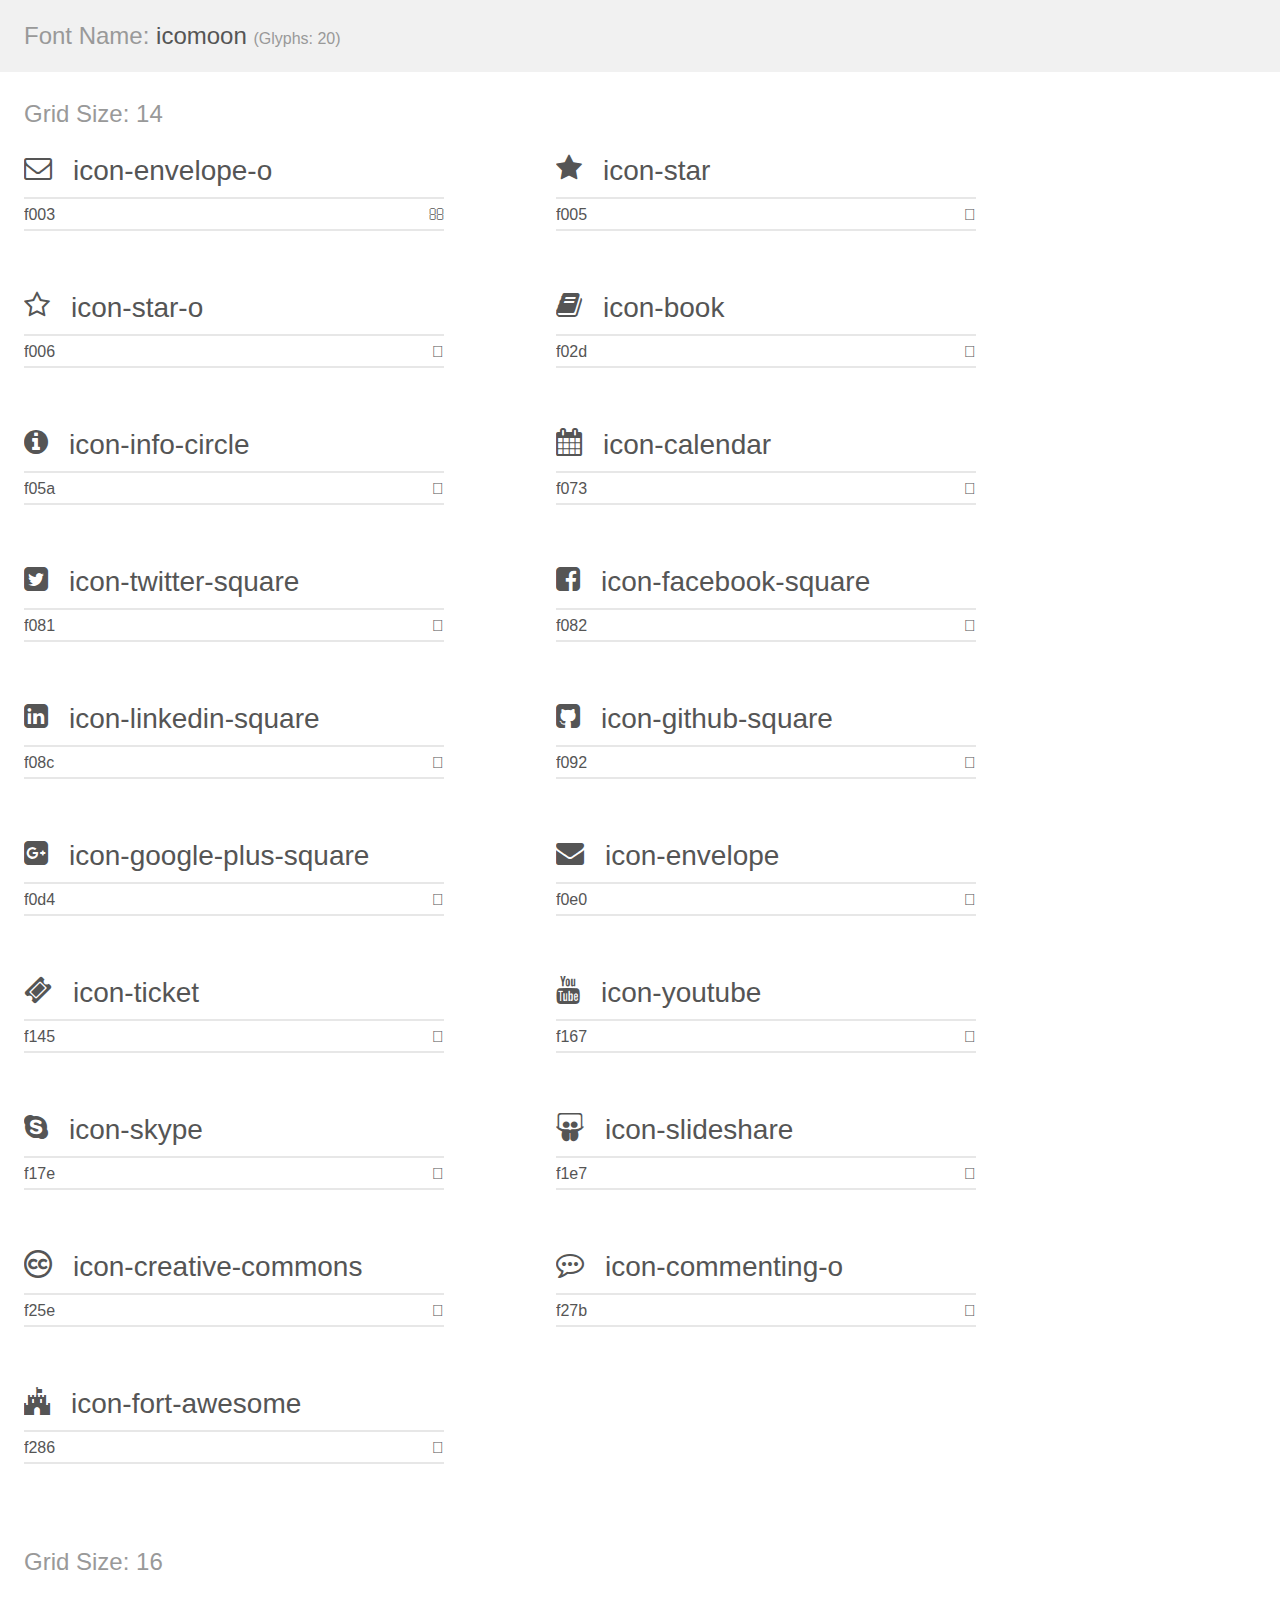
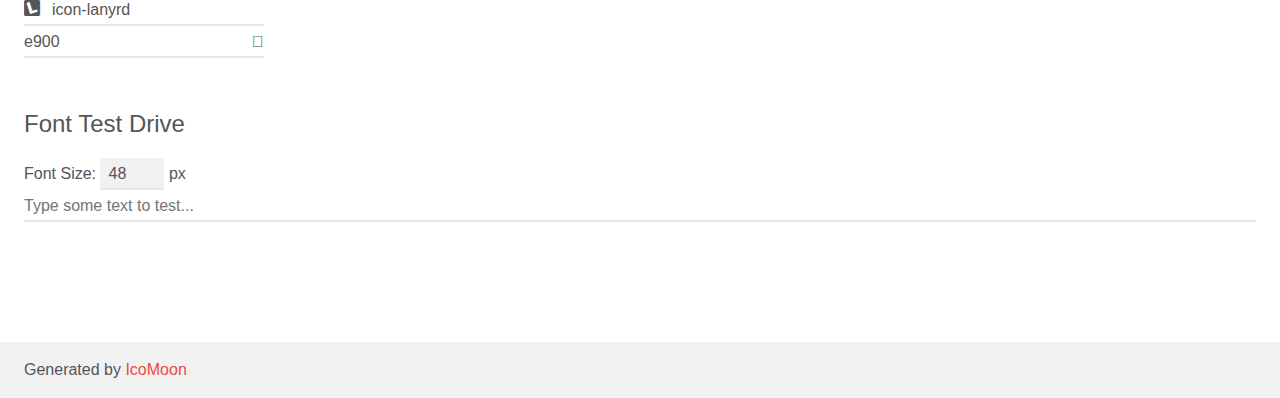
<file: icomoon/demo.html>
<!doctype html>
<html>
<head>
    <meta charset="utf-8">
    <title>IcoMoon Demo</title>
    <meta name="description" content="An Icon Font Generated By IcoMoon.io">
    <meta name="viewport" content="width=device-width, initial-scale=1">
    <link rel="stylesheet" href="demo-files/demo.css">
    <link rel="stylesheet" href="style.css"></head>
<body>
    <div class="bgc1 clearfix">
        <h1 class="mhmm mvm"><span class="fgc1">Font Name:</span> icomoon <small class="fgc1">(Glyphs:&nbsp;20)</small></h1>
    </div>
    <div class="clearfix mhl ptl">
        <h1 class="mvm mtn fgc1">Grid Size: 14</h1>
        <div class="glyph fs1">
            <div class="clearfix bshadow0 pbs">
                <span class="icon-envelope-o">
                
                </span>
                <span class="mls"> icon-envelope-o</span>
            </div>
            <fieldset class="fs0 size1of1 clearfix hidden-false">
                <input type="text" readonly value="f003" class="unit size1of2" />
                <input type="text" maxlength="1" readonly value="&#xf003;" class="unitRight size1of2 talign-right" />
            </fieldset>
            <div class="fs0 bshadow0 clearfix hidden-true">
                <span class="unit pvs fgc1">liga: </span>
                <input type="text" readonly value="" class="liga unitRight" />
            </div>
        </div>
        <div class="glyph fs1">
            <div class="clearfix bshadow0 pbs">
                <span class="icon-star">
                
                </span>
                <span class="mls"> icon-star</span>
            </div>
            <fieldset class="fs0 size1of1 clearfix hidden-false">
                <input type="text" readonly value="f005" class="unit size1of2" />
                <input type="text" maxlength="1" readonly value="&#xf005;" class="unitRight size1of2 talign-right" />
            </fieldset>
            <div class="fs0 bshadow0 clearfix hidden-true">
                <span class="unit pvs fgc1">liga: </span>
                <input type="text" readonly value="" class="liga unitRight" />
            </div>
        </div>
        <div class="glyph fs1">
            <div class="clearfix bshadow0 pbs">
                <span class="icon-star-o">
                
                </span>
                <span class="mls"> icon-star-o</span>
            </div>
            <fieldset class="fs0 size1of1 clearfix hidden-false">
                <input type="text" readonly value="f006" class="unit size1of2" />
                <input type="text" maxlength="1" readonly value="&#xf006;" class="unitRight size1of2 talign-right" />
            </fieldset>
            <div class="fs0 bshadow0 clearfix hidden-true">
                <span class="unit pvs fgc1">liga: </span>
                <input type="text" readonly value="" class="liga unitRight" />
            </div>
        </div>
        <div class="glyph fs1">
            <div class="clearfix bshadow0 pbs">
                <span class="icon-book">
                
                </span>
                <span class="mls"> icon-book</span>
            </div>
            <fieldset class="fs0 size1of1 clearfix hidden-false">
                <input type="text" readonly value="f02d" class="unit size1of2" />
                <input type="text" maxlength="1" readonly value="&#xf02d;" class="unitRight size1of2 talign-right" />
            </fieldset>
            <div class="fs0 bshadow0 clearfix hidden-true">
                <span class="unit pvs fgc1">liga: </span>
                <input type="text" readonly value="" class="liga unitRight" />
            </div>
        </div>
        <div class="glyph fs1">
            <div class="clearfix bshadow0 pbs">
                <span class="icon-info-circle">
                
                </span>
                <span class="mls"> icon-info-circle</span>
            </div>
            <fieldset class="fs0 size1of1 clearfix hidden-false">
                <input type="text" readonly value="f05a" class="unit size1of2" />
                <input type="text" maxlength="1" readonly value="&#xf05a;" class="unitRight size1of2 talign-right" />
            </fieldset>
            <div class="fs0 bshadow0 clearfix hidden-true">
                <span class="unit pvs fgc1">liga: </span>
                <input type="text" readonly value="" class="liga unitRight" />
            </div>
        </div>
        <div class="glyph fs1">
            <div class="clearfix bshadow0 pbs">
                <span class="icon-calendar">
                
                </span>
                <span class="mls"> icon-calendar</span>
            </div>
            <fieldset class="fs0 size1of1 clearfix hidden-false">
                <input type="text" readonly value="f073" class="unit size1of2" />
                <input type="text" maxlength="1" readonly value="&#xf073;" class="unitRight size1of2 talign-right" />
            </fieldset>
            <div class="fs0 bshadow0 clearfix hidden-true">
                <span class="unit pvs fgc1">liga: </span>
                <input type="text" readonly value="" class="liga unitRight" />
            </div>
        </div>
        <div class="glyph fs1">
            <div class="clearfix bshadow0 pbs">
                <span class="icon-twitter-square">
                
                </span>
                <span class="mls"> icon-twitter-square</span>
            </div>
            <fieldset class="fs0 size1of1 clearfix hidden-false">
                <input type="text" readonly value="f081" class="unit size1of2" />
                <input type="text" maxlength="1" readonly value="&#xf081;" class="unitRight size1of2 talign-right" />
            </fieldset>
            <div class="fs0 bshadow0 clearfix hidden-true">
                <span class="unit pvs fgc1">liga: </span>
                <input type="text" readonly value="" class="liga unitRight" />
            </div>
        </div>
        <div class="glyph fs1">
            <div class="clearfix bshadow0 pbs">
                <span class="icon-facebook-square">
                
                </span>
                <span class="mls"> icon-facebook-square</span>
            </div>
            <fieldset class="fs0 size1of1 clearfix hidden-false">
                <input type="text" readonly value="f082" class="unit size1of2" />
                <input type="text" maxlength="1" readonly value="&#xf082;" class="unitRight size1of2 talign-right" />
            </fieldset>
            <div class="fs0 bshadow0 clearfix hidden-true">
                <span class="unit pvs fgc1">liga: </span>
                <input type="text" readonly value="" class="liga unitRight" />
            </div>
        </div>
        <div class="glyph fs1">
            <div class="clearfix bshadow0 pbs">
                <span class="icon-linkedin-square">
                
                </span>
                <span class="mls"> icon-linkedin-square</span>
            </div>
            <fieldset class="fs0 size1of1 clearfix hidden-false">
                <input type="text" readonly value="f08c" class="unit size1of2" />
                <input type="text" maxlength="1" readonly value="&#xf08c;" class="unitRight size1of2 talign-right" />
            </fieldset>
            <div class="fs0 bshadow0 clearfix hidden-true">
                <span class="unit pvs fgc1">liga: </span>
                <input type="text" readonly value="" class="liga unitRight" />
            </div>
        </div>
        <div class="glyph fs1">
            <div class="clearfix bshadow0 pbs">
                <span class="icon-github-square">
                
                </span>
                <span class="mls"> icon-github-square</span>
            </div>
            <fieldset class="fs0 size1of1 clearfix hidden-false">
                <input type="text" readonly value="f092" class="unit size1of2" />
                <input type="text" maxlength="1" readonly value="&#xf092;" class="unitRight size1of2 talign-right" />
            </fieldset>
            <div class="fs0 bshadow0 clearfix hidden-true">
                <span class="unit pvs fgc1">liga: </span>
                <input type="text" readonly value="" class="liga unitRight" />
            </div>
        </div>
        <div class="glyph fs1">
            <div class="clearfix bshadow0 pbs">
                <span class="icon-google-plus-square">
                
                </span>
                <span class="mls"> icon-google-plus-square</span>
            </div>
            <fieldset class="fs0 size1of1 clearfix hidden-false">
                <input type="text" readonly value="f0d4" class="unit size1of2" />
                <input type="text" maxlength="1" readonly value="&#xf0d4;" class="unitRight size1of2 talign-right" />
            </fieldset>
            <div class="fs0 bshadow0 clearfix hidden-true">
                <span class="unit pvs fgc1">liga: </span>
                <input type="text" readonly value="" class="liga unitRight" />
            </div>
        </div>
        <div class="glyph fs1">
            <div class="clearfix bshadow0 pbs">
                <span class="icon-envelope">
                
                </span>
                <span class="mls"> icon-envelope</span>
            </div>
            <fieldset class="fs0 size1of1 clearfix hidden-false">
                <input type="text" readonly value="f0e0" class="unit size1of2" />
                <input type="text" maxlength="1" readonly value="&#xf0e0;" class="unitRight size1of2 talign-right" />
            </fieldset>
            <div class="fs0 bshadow0 clearfix hidden-true">
                <span class="unit pvs fgc1">liga: </span>
                <input type="text" readonly value="" class="liga unitRight" />
            </div>
        </div>
        <div class="glyph fs1">
            <div class="clearfix bshadow0 pbs">
                <span class="icon-ticket">
                
                </span>
                <span class="mls"> icon-ticket</span>
            </div>
            <fieldset class="fs0 size1of1 clearfix hidden-false">
                <input type="text" readonly value="f145" class="unit size1of2" />
                <input type="text" maxlength="1" readonly value="&#xf145;" class="unitRight size1of2 talign-right" />
            </fieldset>
            <div class="fs0 bshadow0 clearfix hidden-true">
                <span class="unit pvs fgc1">liga: </span>
                <input type="text" readonly value="" class="liga unitRight" />
            </div>
        </div>
        <div class="glyph fs1">
            <div class="clearfix bshadow0 pbs">
                <span class="icon-youtube">
                
                </span>
                <span class="mls"> icon-youtube</span>
            </div>
            <fieldset class="fs0 size1of1 clearfix hidden-false">
                <input type="text" readonly value="f167" class="unit size1of2" />
                <input type="text" maxlength="1" readonly value="&#xf167;" class="unitRight size1of2 talign-right" />
            </fieldset>
            <div class="fs0 bshadow0 clearfix hidden-true">
                <span class="unit pvs fgc1">liga: </span>
                <input type="text" readonly value="" class="liga unitRight" />
            </div>
        </div>
        <div class="glyph fs1">
            <div class="clearfix bshadow0 pbs">
                <span class="icon-skype">
                
                </span>
                <span class="mls"> icon-skype</span>
            </div>
            <fieldset class="fs0 size1of1 clearfix hidden-false">
                <input type="text" readonly value="f17e" class="unit size1of2" />
                <input type="text" maxlength="1" readonly value="&#xf17e;" class="unitRight size1of2 talign-right" />
            </fieldset>
            <div class="fs0 bshadow0 clearfix hidden-true">
                <span class="unit pvs fgc1">liga: </span>
                <input type="text" readonly value="" class="liga unitRight" />
            </div>
        </div>
        <div class="glyph fs1">
            <div class="clearfix bshadow0 pbs">
                <span class="icon-slideshare">
                
                </span>
                <span class="mls"> icon-slideshare</span>
            </div>
            <fieldset class="fs0 size1of1 clearfix hidden-false">
                <input type="text" readonly value="f1e7" class="unit size1of2" />
                <input type="text" maxlength="1" readonly value="&#xf1e7;" class="unitRight size1of2 talign-right" />
            </fieldset>
            <div class="fs0 bshadow0 clearfix hidden-true">
                <span class="unit pvs fgc1">liga: </span>
                <input type="text" readonly value="" class="liga unitRight" />
            </div>
        </div>
        <div class="glyph fs1">
            <div class="clearfix bshadow0 pbs">
                <span class="icon-creative-commons">
                
                </span>
                <span class="mls"> icon-creative-commons</span>
            </div>
            <fieldset class="fs0 size1of1 clearfix hidden-false">
                <input type="text" readonly value="f25e" class="unit size1of2" />
                <input type="text" maxlength="1" readonly value="&#xf25e;" class="unitRight size1of2 talign-right" />
            </fieldset>
            <div class="fs0 bshadow0 clearfix hidden-true">
                <span class="unit pvs fgc1">liga: </span>
                <input type="text" readonly value="" class="liga unitRight" />
            </div>
        </div>
        <div class="glyph fs1">
            <div class="clearfix bshadow0 pbs">
                <span class="icon-commenting-o">
                
                </span>
                <span class="mls"> icon-commenting-o</span>
            </div>
            <fieldset class="fs0 size1of1 clearfix hidden-false">
                <input type="text" readonly value="f27b" class="unit size1of2" />
                <input type="text" maxlength="1" readonly value="&#xf27b;" class="unitRight size1of2 talign-right" />
            </fieldset>
            <div class="fs0 bshadow0 clearfix hidden-true">
                <span class="unit pvs fgc1">liga: </span>
                <input type="text" readonly value="" class="liga unitRight" />
            </div>
        </div>
        <div class="glyph fs1">
            <div class="clearfix bshadow0 pbs">
                <span class="icon-fort-awesome">
                
                </span>
                <span class="mls"> icon-fort-awesome</span>
            </div>
            <fieldset class="fs0 size1of1 clearfix hidden-false">
                <input type="text" readonly value="f286" class="unit size1of2" />
                <input type="text" maxlength="1" readonly value="&#xf286;" class="unitRight size1of2 talign-right" />
            </fieldset>
            <div class="fs0 bshadow0 clearfix hidden-true">
                <span class="unit pvs fgc1">liga: </span>
                <input type="text" readonly value="" class="liga unitRight" />
            </div>
        </div>
  </div>
    <div class="clearfix mhl ptl">
        <h1 class="mvm mtn fgc1">Grid Size: 16</h1>
        <div class="glyph fs2">
            <div class="clearfix bshadow0 pbs">
                <span class="icon-lanyrd">
                
                </span>
                <span class="mls"> icon-lanyrd</span>
            </div>
            <fieldset class="fs0 size1of1 clearfix hidden-false">
                <input type="text" readonly value="e900" class="unit size1of2" />
                <input type="text" maxlength="1" readonly value="&#xe900;" class="unitRight size1of2 talign-right" />
            </fieldset>
            <div class="fs0 bshadow0 clearfix hidden-true">
                <span class="unit pvs fgc1">liga: </span>
                <input type="text" readonly value="lanyrd, brand26" class="liga unitRight" />
            </div>
        </div>
  </div>

    <!--[if gt IE 8]><!-->
    <div class="mhl clearfix mbl">
        <h1>Font Test Drive</h1>
        <label>
            Font Size: <input id="fontSize" type="number" class="textbox0 mbm"
            min="8" value="48" />
            px
        </label>
        <input id="testText" type="text" class="phl size1of1 mvl"
        placeholder="Type some text to test..." value=""/>
        </label>
        <div id="testDrive" class="icon-">&nbsp;
        </div>
    </div>
    <!--<![endif]-->
    <div class="bgc1 clearfix">
        <p class="mhl">Generated by <a href="https://icomoon.io/app">IcoMoon</a></p>
    </div>

    <script src="demo-files/demo.js"></script>
</body>
</html>
</file>
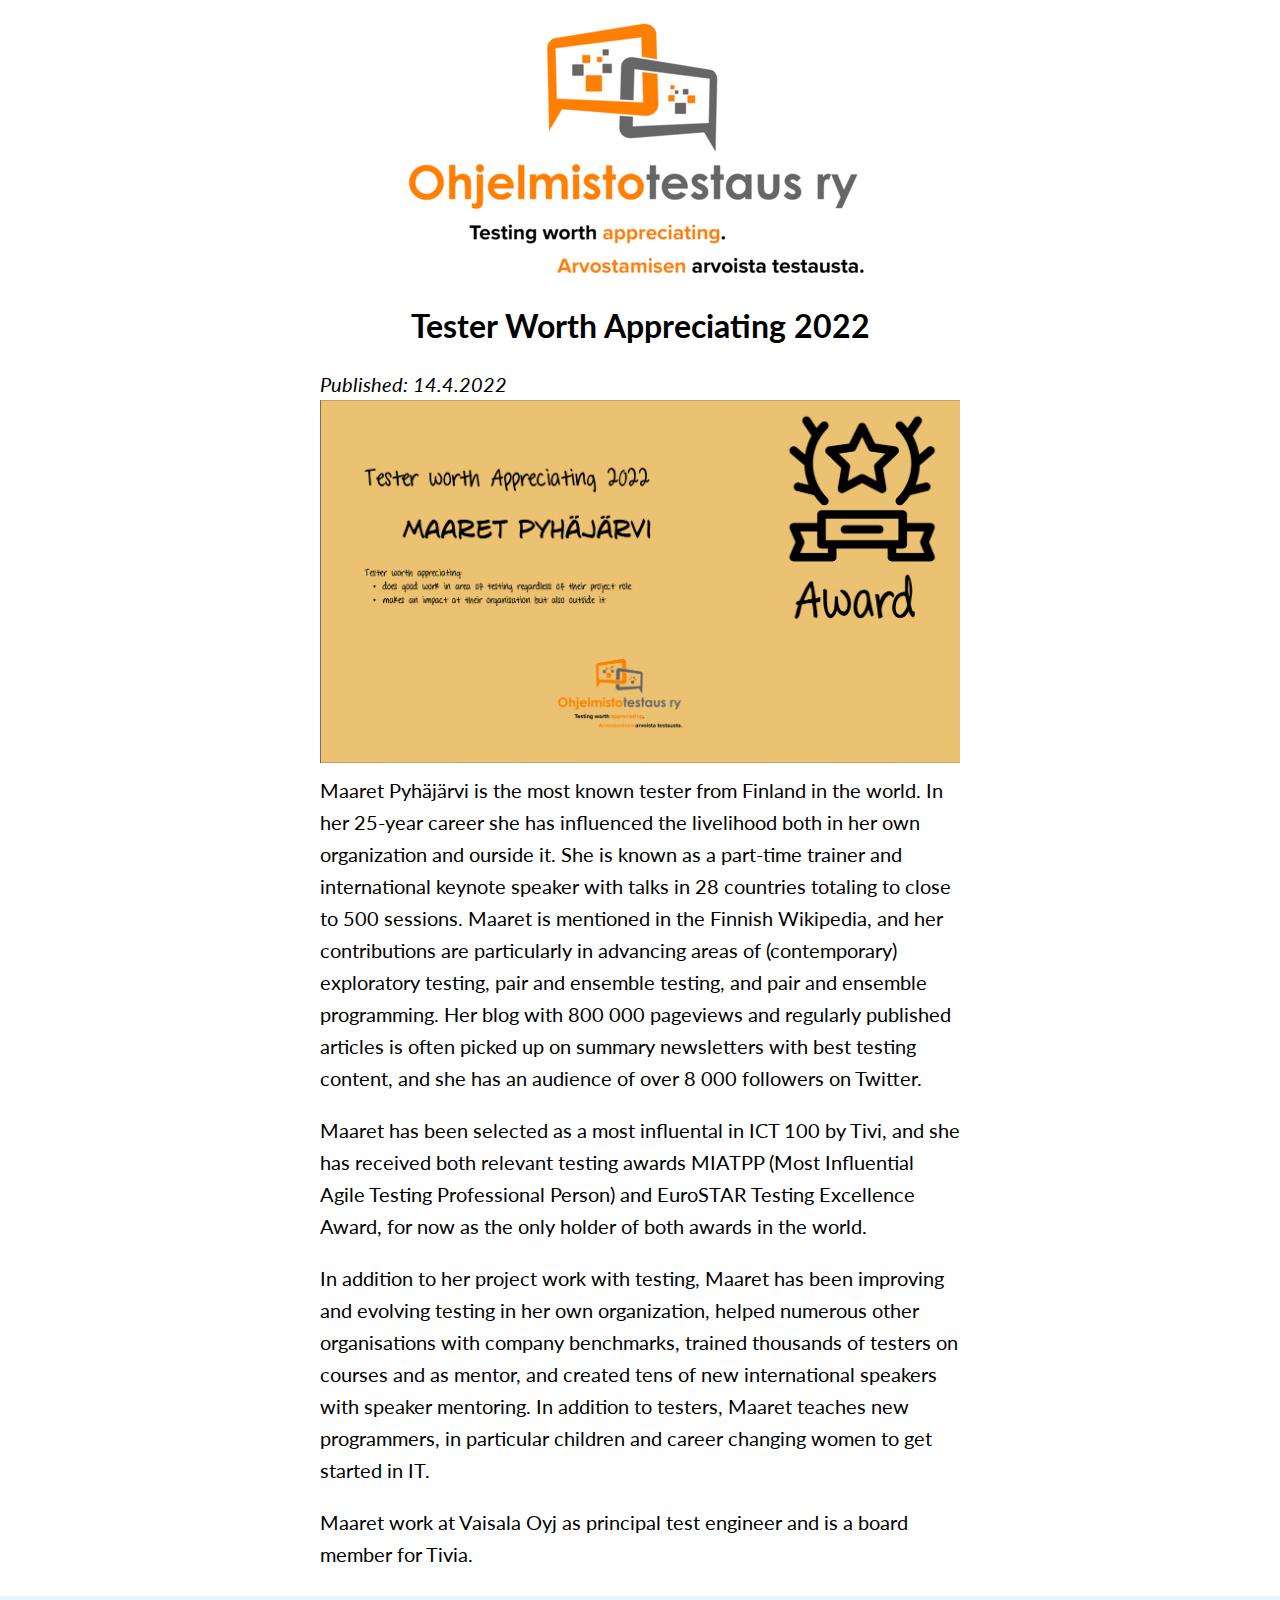
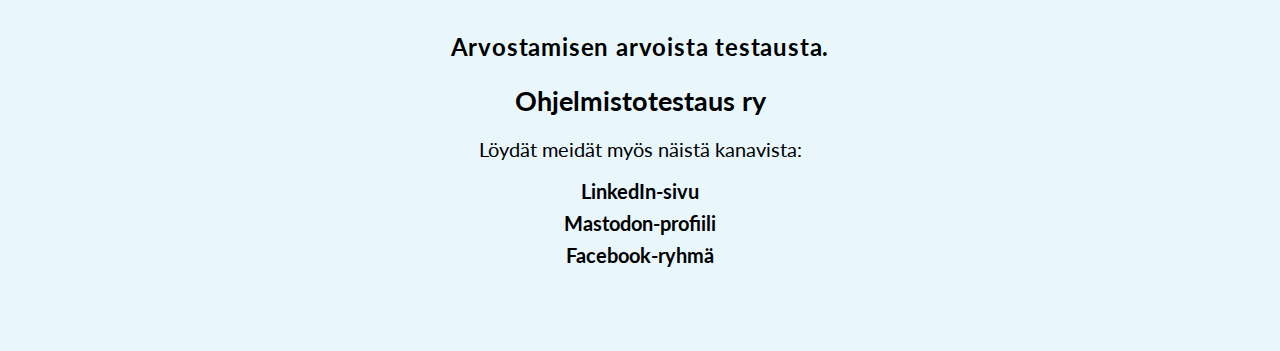
<file: testaaja/en_2022.html>
<!DOCTYPE html>
<html lang="fi-FI">

<head>
  <meta charset="UTF-8" />
  <meta name="viewport" content="width=device-width,initial-scale=1" />
  <meta http-equiv="X-UA-Compatible" content="ie=edge" />
  <meta property="og:url" content="https://ohjelmistotestaus.org" />
  <title>Tester Worth Appreciating 2022 | Ohjelmistotestaus ry</title>
  <meta property="og:title" content="Tester worth appreciating -award" />
  <meta property="og:description" name="Tester worth appreciating -award" content="Annual award." />
  <meta property="og:site_name" content="ohjelmistotestaus.org" />
  <meta property="og:locale" content="fi_FI" />
  <meta property="og:type" content="website" />
  <meta property="og:image" content="https://ohjelmistotestaus.org/testaaja/Award-2022.png" />
  <meta name="twitter:creator" content="@testausyhdistys" />

  <link href="https://fonts.googleapis.com/css?family=Lato|Open+Sans" rel="stylesheet" />

  <link type="text/css" rel="stylesheet" href="../styles/reset.css" media="all" />
  <link type="text/css" rel="stylesheet" href="../styles/colors.css" media="all" />
  <link type="text/css" rel="stylesheet" href="../styles.css" media="all" />
  <link rel="stylesheet" href="../img/icomoon/style.css" />

  <!-- Twitter -->
  <!-- You can have different summary for Twitter! -->
  <meta property="twitter:card" content="Tester worth appreciating -award" />
  <meta property="twitter:url" content="ohjelmistotestaus.org" />
  <meta property="twitter:title" content="Tester worth appreciating -award" />
  <meta property="twitter:description" content="Annual award" />
  <meta property="twitter:image" content="https://ohjelmistotestaus.org/testaaja/Award-2022.png" />
</head>

<body>
  <header>
    <img src="../img/logo-slogan-small.png" alt="Ohjelmistotestaus ry logo" class="logo" />
  </header>

  <main>
    <div class="introduction">
      <h1>Tester Worth Appreciating 2022</h1>
      <i>Published: 14.4.2022</i>
      <img src="./Award-2022.png" class="center" alt="Tester Worth Appreciating 2022: Maaret Pyhäjärvi" />
      <p>
        Maaret Pyhäjärvi is the most known tester from Finland in the world.
        In her 25-year career she has influenced the livelihood both in her
        own organization and ourside it. She is known as a part-time trainer
        and international keynote speaker with talks in 28 countries totaling
        to close to 500 sessions. Maaret is mentioned in the Finnish
        Wikipedia, and her contributions are particularly in advancing areas
        of (contemporary) exploratory testing, pair and ensemble testing, and
        pair and ensemble programming. Her blog with 800 000 pageviews and
        regularly published articles is often picked up on summary newsletters
        with best testing content, and she has an audience of over 8 000
        followers on Twitter.
      </p>

      <p>
        Maaret has been selected as a most influental in ICT 100 by Tivi, and
        she has received both relevant testing awards MIATPP (Most Influential
        Agile Testing Professional Person) and EuroSTAR Testing Excellence
        Award, for now as the only holder of both awards in the world.
      </p>

      <p>
        In addition to her project work with testing, Maaret has been
        improving and evolving testing in her own organization, helped
        numerous other organisations with company benchmarks, trained
        thousands of testers on courses and as mentor, and created tens of new
        international speakers with speaker mentoring. In addition to testers,
        Maaret teaches new programmers, in particular children and career
        changing women to get started in IT.
      </p>

      <p>
        Maaret work at Vaisala Oyj as principal test engineer and is a board
        member for Tivia.
      </p>
    </div>
  </main>

  <footer class="main-footer">
    <h1>Arvostamisen arvoista testausta.</h1>
    <h2>Ohjelmistotestaus ry</h2>
    <p>Löydät meidät myös näistä kanavista:</p>
    <ul>
      <li>
        <a href="https://www.linkedin.com/company/ohjelmistotestaus-ry/" title="LinkedIn page">
          LinkedIn-sivu</a>
      </li>
      <li>
        <a href="https://tivia.social/@ohjelmistotestaus" title="Mastodon profile">
          Mastodon-profiili</a>
      </li>
      <li>
        <a href="https://www.facebook.com/groups/ohjelmistotestausry" title="Facebook group">
          Facebook-ryhmä</a>
      </li>
    </ul>
  </footer>
</body>

</html>
</file>
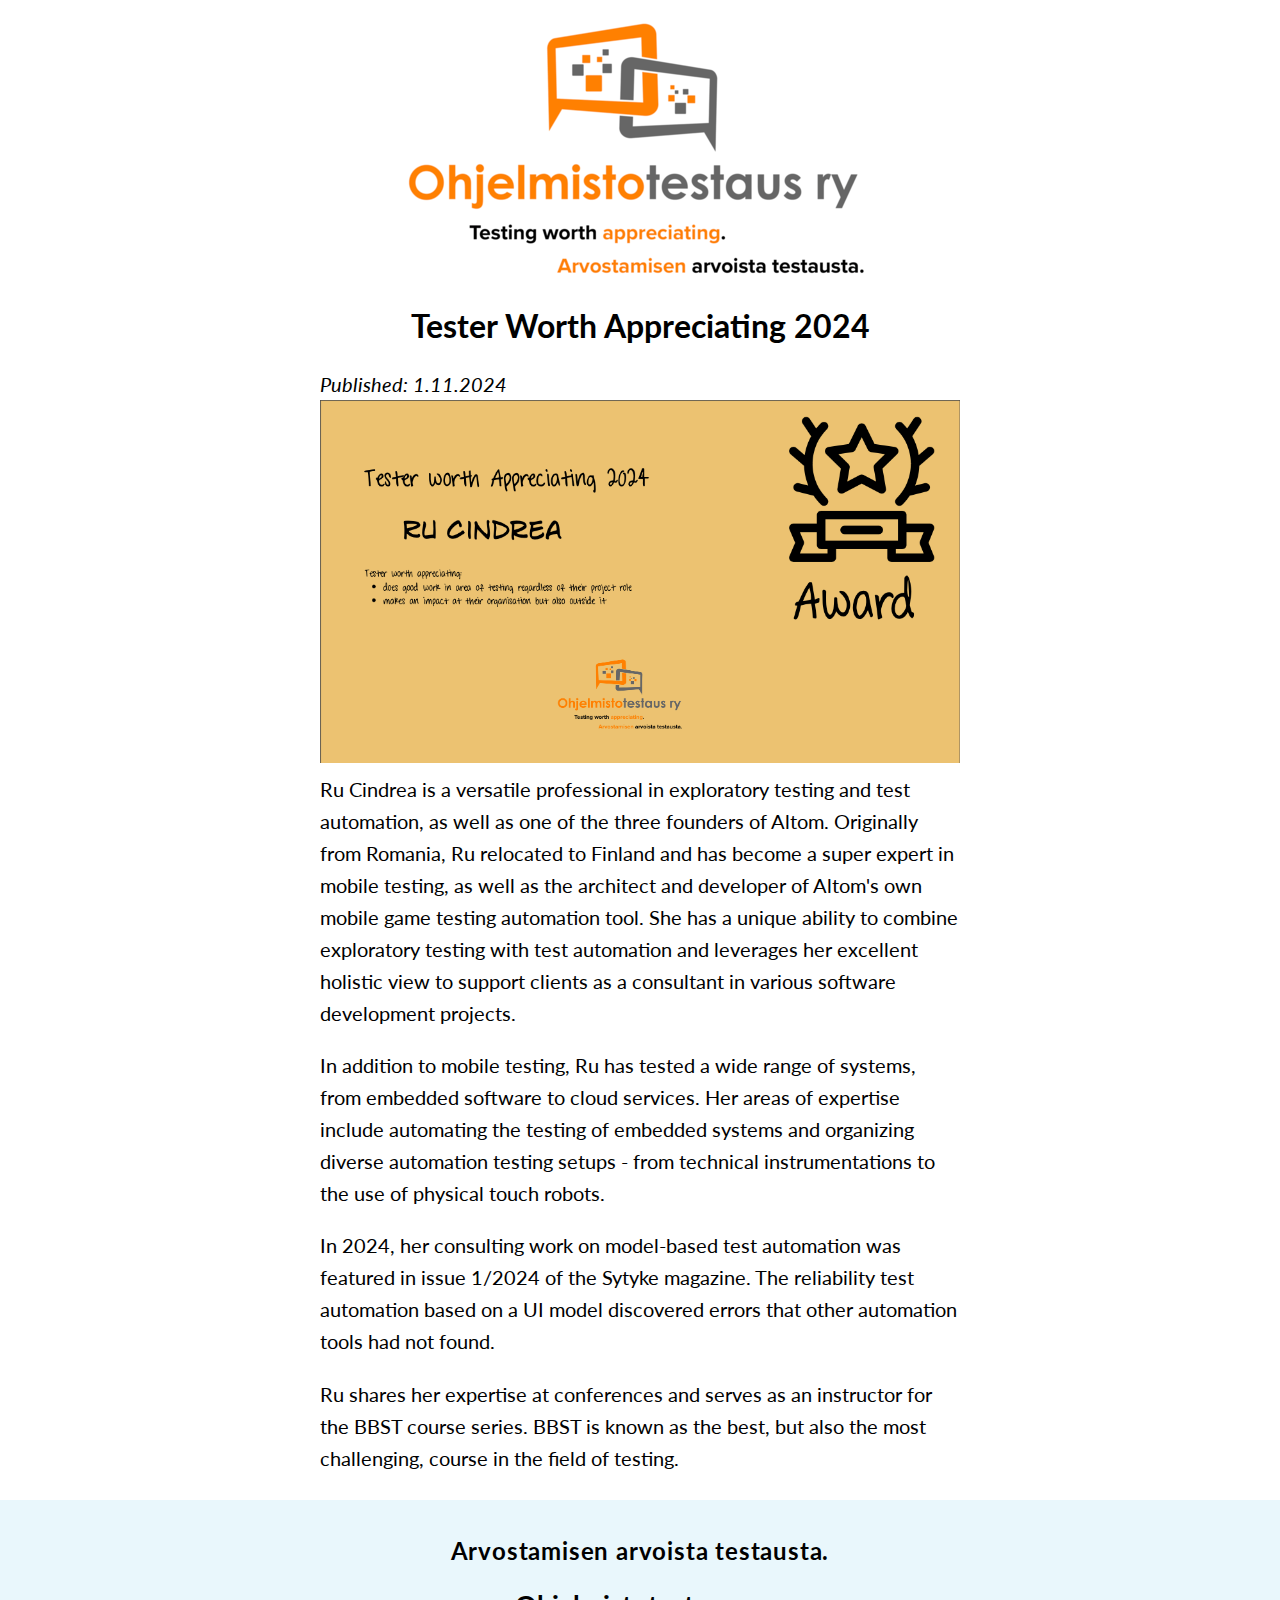
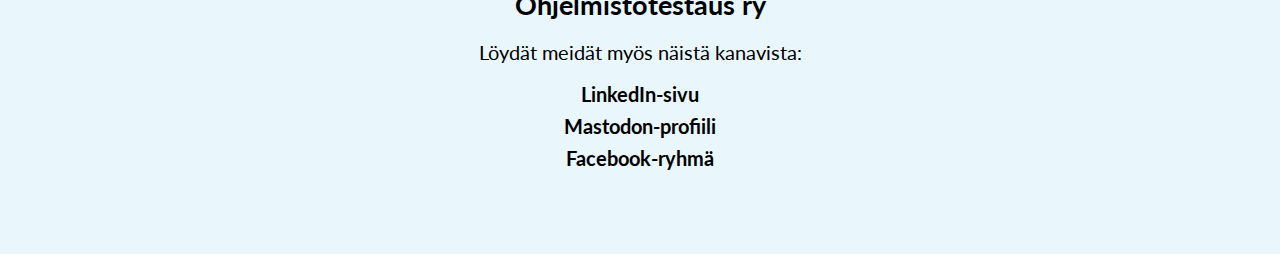
<file: testaaja/en_2024.html>
<!DOCTYPE html>
<html lang="fi-FI">

<head>
  <meta charset="UTF-8" />
  <meta name="viewport" content="width=device-width,initial-scale=1" />
  <meta http-equiv="X-UA-Compatible" content="ie=edge" />
  <meta property="og:url" content="https://ohjelmistotestaus.org" />
  <title>Tester Worth Appreciating 2024 | Ohjelmistotestaus ry</title>
  <meta property="og:title" content="Tester worth appreciating -award" />
  <meta property="og:description" name="Tester worth appreciating -award" content="Annual award." />
  <meta property="og:site_name" content="ohjelmistotestaus.org" />
  <meta property="og:locale" content="fi_FI" />
  <meta property="og:type" content="website" />
  <meta property="og:image" content="https://ohjelmistotestaus.org/testaaja/Award-2024.png" />
  <meta name="twitter:creator" content="@testausyhdistys" />

  <link href="https://fonts.googleapis.com/css?family=Lato|Open+Sans" rel="stylesheet" />

  <link type="text/css" rel="stylesheet" href="../styles/reset.css" media="all" />
  <link type="text/css" rel="stylesheet" href="../styles/colors.css" media="all" />
  <link type="text/css" rel="stylesheet" href="../styles.css" media="all" />
  <link rel="stylesheet" href="../img/icomoon/style.css" />

  <!-- Twitter -->
  <!-- You can have different summary for Twitter! -->
  <meta property="twitter:card" content="Tester worth appreciating -award" />
  <meta property="twitter:url" content="ohjelmistotestaus.org" />
  <meta property="twitter:title" content="Tester worth appreciating -award" />
  <meta property="twitter:description" content="Annual award" />
  <meta property="twitter:image" content="https://ohjelmistotestaus.org/testaaja/Award-2024.png" />
</head>

<body>
  <header>
    <img src="../img/logo-slogan-small.png" alt="Ohjelmistotestaus ry logo" class="logo" />
  </header>

  <main>
    <div class="introduction">
      <h1>Tester Worth Appreciating 2024</h1>
      <i>Published: 1.11.2024</i>
      <img src="./Award-2024.png" class="center" alt="Tester Worth Appreciating 2022: Maaret Pyhäjärvi" />
      <p>
      Ru Cindrea is a versatile professional in exploratory testing and test automation,
      as well as one of the three founders of Altom. Originally from Romania, Ru relocated
      to Finland and has become a super expert in mobile testing, as well as the architect
      and developer of Altom's own mobile game testing automation tool. She has a unique
      ability to combine exploratory testing with test automation and leverages her
      excellent holistic view to support clients as a consultant in various software development
      projects.</p>

      <p>
      In addition to mobile testing, Ru has tested a wide range of systems, from embedded software to
      cloud services. Her areas of expertise include automating the testing of embedded systems and
      organizing diverse automation testing setups - from technical instrumentations to the use of
      physical touch robots.
      </p>

      <p>
      In 2024, her consulting work on model-based test automation was featured in issue 1/2024 of
      the Sytyke magazine. The reliability test automation based on a UI model discovered errors
      that other automation tools had not found.
      </p>

      <p>
      Ru shares her expertise at conferences and serves as an instructor for the BBST course series.
      BBST is known as the best, but also the most challenging, course in the field of testing.
      </p>

    </div>
  </main>

  <footer class="main-footer">
    <h1>Arvostamisen arvoista testausta.</h1>
    <h2>Ohjelmistotestaus ry</h2>
    <p>Löydät meidät myös näistä kanavista:</p>
    <ul>
      <li>
        <a href="https://www.linkedin.com/company/ohjelmistotestaus-ry/" title="LinkedIn page">
          LinkedIn-sivu</a>
      </li>
      <li>
        <a href="https://tivia.social/@ohjelmistotestaus" title="Mastodon profile">
          Mastodon-profiili</a>
      </li>
      <li>
        <a href="https://www.facebook.com/groups/ohjelmistotestausry" title="Facebook group">
          Facebook-ryhmä</a>
      </li>
    </ul>
  </footer>
</body>

</html>
</file>
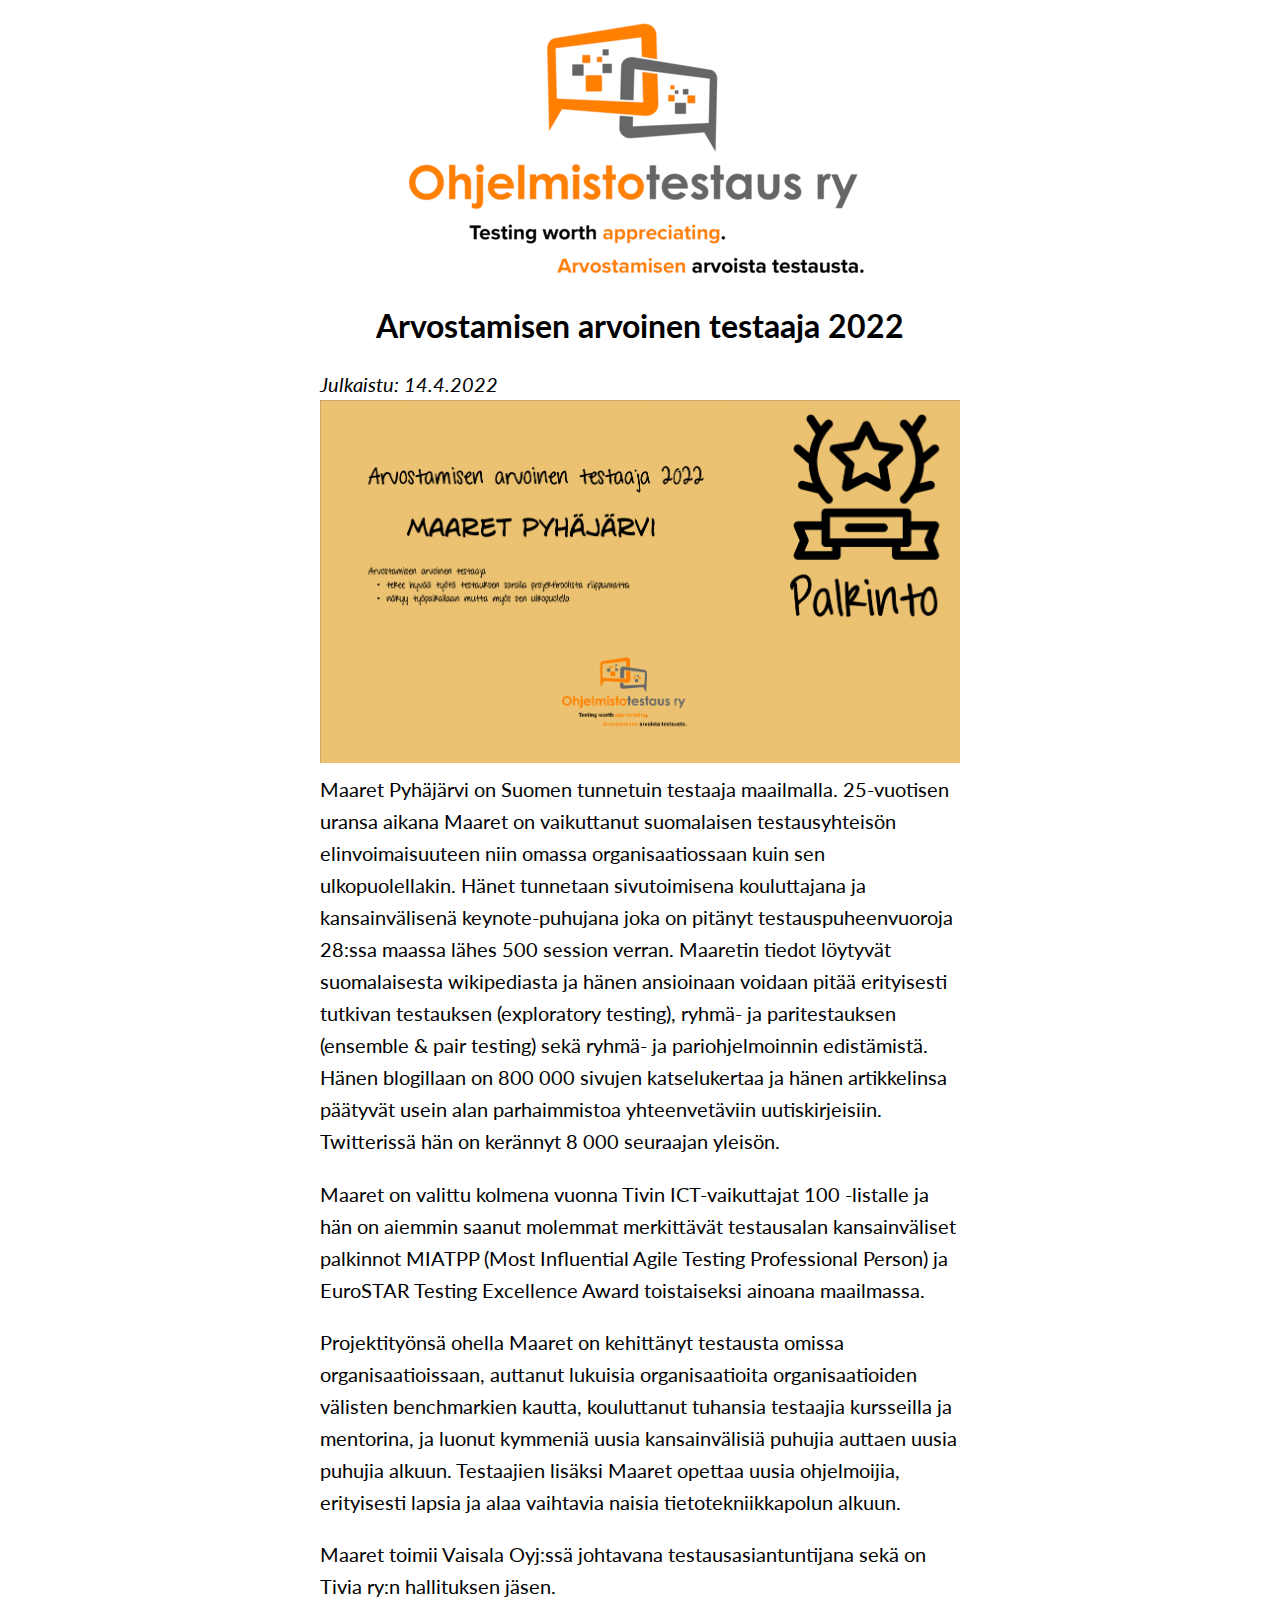
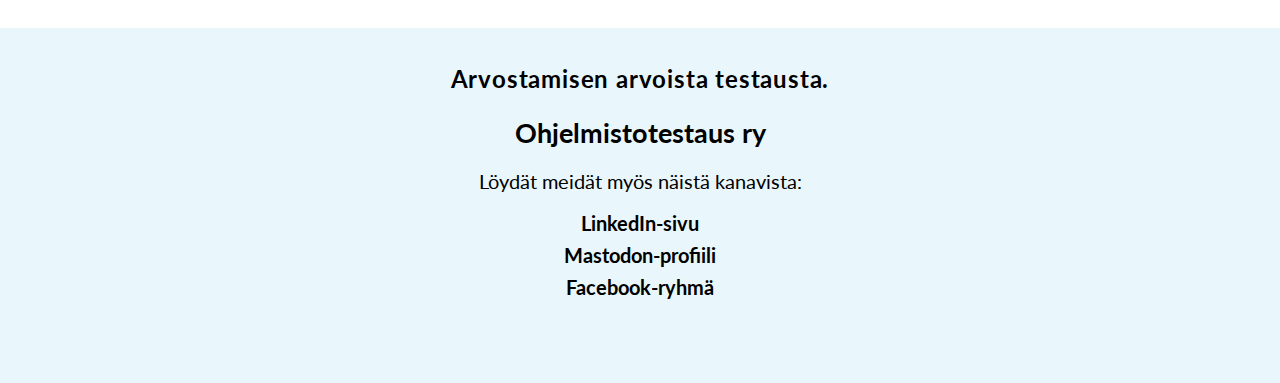
<file: testaaja/fi_2022.html>
<!DOCTYPE html>
<html lang="fi-FI">

<head>
  <meta charset="UTF-8" />
  <meta name="viewport" content="width=device-width,initial-scale=1" />
  <meta http-equiv="X-UA-Compatible" content="ie=edge" />
  <meta property="og:url" content="https://ohjelmistotestaus.org" />
  <title>Arvostamisen arvoinen testaaja 2022 | Ohjelmistotestaus ry</title>
  <meta property="og:title" content="Arvostamisen arvoinen testaaja -palkinto" />
  <meta property="og:description" name="Arvostamisen arvoinen testaaja -palkinto"
    content="Vuosittain valitaan palkinnon saaja." />
  <meta property="og:site_name" content="ohjelmistotestaus.org" />
  <meta property="og:locale" content="fi_FI" />
  <meta property="og:type" content="website" />
  <meta property="og:image" content="https://ohjelmistotestaus.org/testaaja/Palkinto-2022.png" />
  <meta name="twitter:creator" content="@testausyhdistys" />

  <link href="https://fonts.googleapis.com/css?family=Lato|Open+Sans" rel="stylesheet" />

  <link type="text/css" rel="stylesheet" href="../styles/reset.css" media="all" />
  <link type="text/css" rel="stylesheet" href="../styles/colors.css" media="all" />
  <link type="text/css" rel="stylesheet" href="../styles.css" media="all" />
  <link rel="stylesheet" href="../img/icomoon/style.css" />

  <!-- Twitter -->
  <!-- You can have different summary for Twitter! -->
  <meta property="twitter:card" content="Tester worth appreciating -award" />
  <meta property="twitter:url" content="ohjelmistotestaus.org" />
  <meta property="twitter:title" content="Tester worth appreciating -award" />
  <meta property="twitter:description" content="Annual award" />
  <meta property="twitter:image" content="https://ohjelmistotestaus.org/testaaja/Palkinto-2022.png" />
</head>

<body>
  <header>
    <img src="../img/logo-slogan-small.png" alt="Ohjelmistotestaus ry logo" class="logo" />
  </header>

  <main>
    <div class="introduction">
      <h1>Arvostamisen arvoinen testaaja 2022</h1>
      <i>Julkaistu: 14.4.2022</i>
      <img src="Palkinto-2022.png" class="center" alt="Arvostamisen arvoinen testaaja 2022: Maaret Pyhäjärvi" />

      <p>
        Maaret Pyhäjärvi on Suomen tunnetuin testaaja maailmalla. 25-vuotisen
        uransa aikana Maaret on vaikuttanut suomalaisen testausyhteisön
        elinvoimaisuuteen niin omassa organisaatiossaan kuin sen
        ulkopuolellakin. Hänet tunnetaan sivutoimisena kouluttajana ja
        kansainvälisenä keynote-puhujana joka on pitänyt testauspuheenvuoroja
        28:ssa maassa lähes 500 session verran. Maaretin tiedot löytyvät
        suomalaisesta wikipediasta ja hänen ansioinaan voidaan pitää
        erityisesti tutkivan testauksen (exploratory testing), ryhmä- ja
        paritestauksen (ensemble & pair testing) sekä ryhmä- ja
        pariohjelmoinnin edistämistä. Hänen blogillaan on 800 000 sivujen
        katselukertaa ja hänen artikkelinsa päätyvät usein alan parhaimmistoa
        yhteenvetäviin uutiskirjeisiin. Twitterissä hän on kerännyt 8 000
        seuraajan yleisön.
      </p>

      <p>
        Maaret on valittu kolmena vuonna Tivin ICT-vaikuttajat 100 -listalle
        ja hän on aiemmin saanut molemmat merkittävät testausalan
        kansainväliset palkinnot MIATPP (Most Influential Agile Testing
        Professional Person) ja EuroSTAR Testing Excellence Award toistaiseksi
        ainoana maailmassa.
      </p>

      <p>
        Projektityönsä ohella Maaret on kehittänyt testausta omissa
        organisaatioissaan, auttanut lukuisia organisaatioita organisaatioiden
        välisten benchmarkien kautta, kouluttanut tuhansia testaajia
        kursseilla ja mentorina, ja luonut kymmeniä uusia kansainvälisiä
        puhujia auttaen uusia puhujia alkuun. Testaajien lisäksi Maaret
        opettaa uusia ohjelmoijia, erityisesti lapsia ja alaa vaihtavia naisia
        tietotekniikkapolun alkuun.
      </p>

      <p>
        Maaret toimii Vaisala Oyj:ssä johtavana testausasiantuntijana sekä on
        Tivia ry:n hallituksen jäsen.
      </p>
    </div>
  </main>

  <footer class="main-footer">
    <h1>Arvostamisen arvoista testausta.</h1>
    <h2>Ohjelmistotestaus ry</h2>
    <p>Löydät meidät myös näistä kanavista:</p>
    <ul>
      <li>
        <a href="https://www.linkedin.com/company/ohjelmistotestaus-ry/" title="LinkedIn page">
          LinkedIn-sivu</a>
      </li>
      <li>
        <a href="https://tivia.social/@ohjelmistotestaus" title="Mastodon profile">
          Mastodon-profiili</a>
      </li>
      <li>
        <a href="https://www.facebook.com/groups/ohjelmistotestausry" title="Facebook group">
          Facebook-ryhmä</a>
      </li>
    </ul>
  </footer>

</body>

</html>
</file>
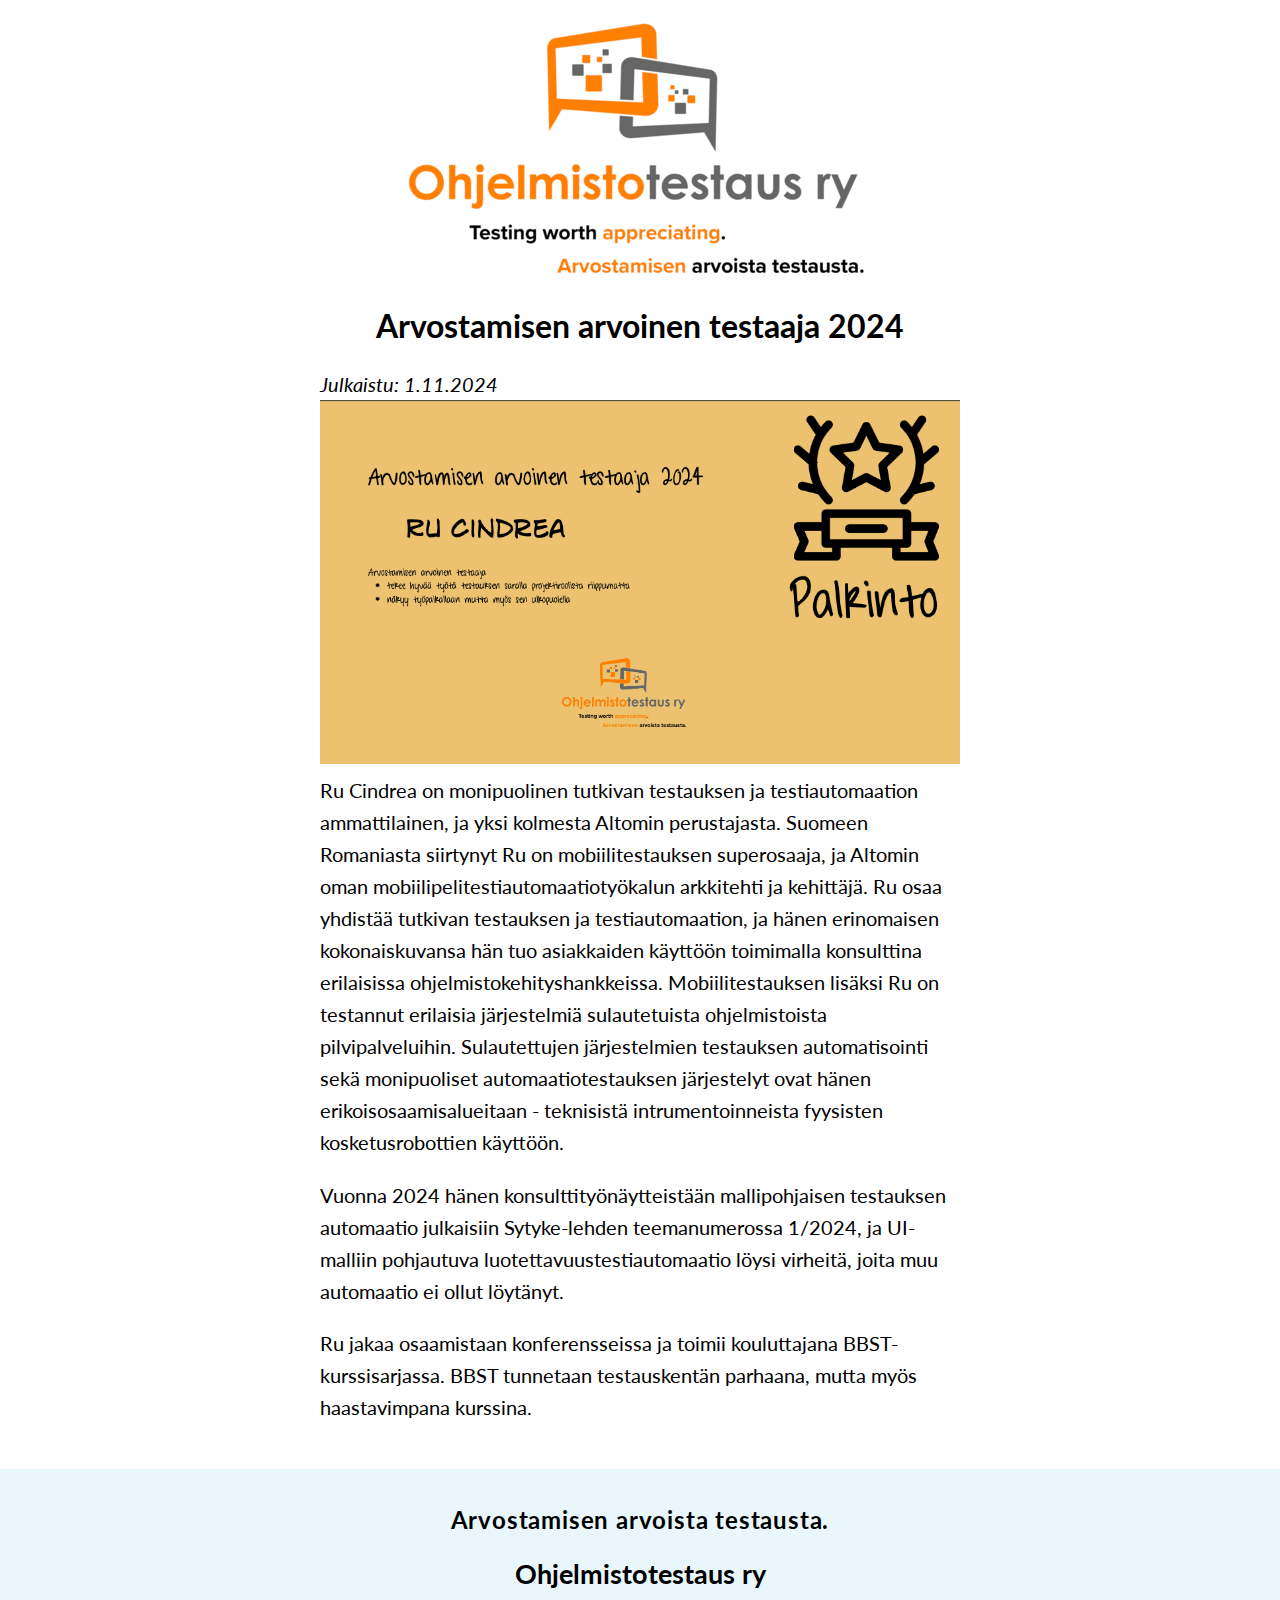
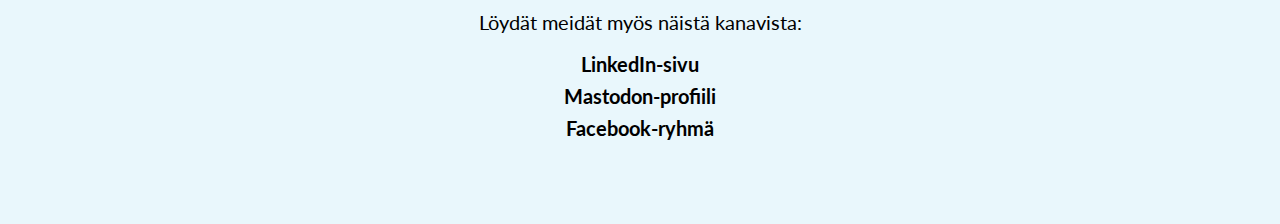
<file: testaaja/fi_2024.html>
<!DOCTYPE html>
<html lang="fi-FI">

<head>
  <meta charset="UTF-8" />
  <meta name="viewport" content="width=device-width,initial-scale=1" />
  <meta http-equiv="X-UA-Compatible" content="ie=edge" />
  <meta property="og:url" content="https://ohjelmistotestaus.org" />
  <title>Arvostamisen arvoinen testaaja 2024 | Ohjelmistotestaus ry</title>
  <meta property="og:title" content="Arvostamisen arvoinen testaaja -palkinto" />
  <meta property="og:description" name="Arvostamisen arvoinen testaaja -palkinto"
    content="Vuosittain valitaan palkinnon saaja." />
  <meta property="og:site_name" content="ohjelmistotestaus.org" />
  <meta property="og:locale" content="fi_FI" />
  <meta property="og:type" content="website" />
  <meta property="og:image" content="https://ohjelmistotestaus.org/testaaja/Palkinto-2024.png" />
  <meta name="twitter:creator" content="@testausyhdistys" />

  <link href="https://fonts.googleapis.com/css?family=Lato|Open+Sans" rel="stylesheet" />

  <link type="text/css" rel="stylesheet" href="../styles/reset.css" media="all" />
  <link type="text/css" rel="stylesheet" href="../styles/colors.css" media="all" />
  <link type="text/css" rel="stylesheet" href="../styles.css" media="all" />
  <link rel="stylesheet" href="../img/icomoon/style.css" />

  <!-- Twitter -->
  <!-- You can have different summary for Twitter! -->
  <meta property="twitter:card" content="Tester worth appreciating -award" />
  <meta property="twitter:url" content="ohjelmistotestaus.org" />
  <meta property="twitter:title" content="Tester worth appreciating -award" />
  <meta property="twitter:description" content="Annual award" />
  <meta property="twitter:image" content="https://ohjelmistotestaus.org/testaaja/Palkinto-2024.png" />
</head>

<body>
  <header>
    <img src="../img/logo-slogan-small.png" alt="Ohjelmistotestaus ry logo" class="logo" />
  </header>

  <main>
    <div class="introduction">
      <h1>Arvostamisen arvoinen testaaja 2024</h1>
      <i>Julkaistu: 1.11.2024</i>
      <img src="Palkinto-2024.png" class="center" alt="Arvostamisen arvoinen testaaja 2024: Ru Cindrea" />

      <p>
        Ru Cindrea on monipuolinen tutkivan testauksen ja testiautomaation ammattilainen, ja yksi kolmesta Altomin perustajasta. Suomeen Romaniasta siirtynyt Ru on
        mobiilitestauksen superosaaja, ja Altomin oman mobiilipelitestiautomaatiotyökalun arkkitehti ja kehittäjä. Ru osaa yhdistää tutkivan testauksen ja testiautomaation,
        ja hänen erinomaisen kokonaiskuvansa hän tuo asiakkaiden käyttöön toimimalla konsulttina erilaisissa ohjelmistokehityshankkeissa. Mobiilitestauksen lisäksi Ru on testannut
        erilaisia järjestelmiä sulautetuista ohjelmistoista pilvipalveluihin. Sulautettujen järjestelmien testauksen automatisointi sekä monipuoliset automaatiotestauksen
        järjestelyt ovat hänen erikoisosaamisalueitaan - teknisistä intrumentoinneista fyysisten kosketusrobottien käyttöön.
        </p>
        <p>
        Vuonna 2024 hänen konsulttityönäytteistään mallipohjaisen testauksen automaatio julkaisiin Sytyke-lehden teemanumerossa 1/2024, ja UI-malliin
        pohjautuva luotettavuustestiautomaatio löysi virheitä, joita muu automaatio ei ollut löytänyt.</p>
        <p>
        Ru jakaa osaamistaan konferensseissa ja toimii kouluttajana BBST-kurssisarjassa. BBST tunnetaan testauskentän parhaana, mutta myös haastavimpana kurssina.</p>
      </p>
    </div>
  </main>

  <footer class="main-footer">
    <h1>Arvostamisen arvoista testausta.</h1>
    <h2>Ohjelmistotestaus ry</h2>
    <p>Löydät meidät myös näistä kanavista:</p>
    <ul>
      <li>
        <a href="https://www.linkedin.com/company/ohjelmistotestaus-ry/" title="LinkedIn page">
          LinkedIn-sivu</a>
      </li>
      <li>
        <a href="https://tivia.social/@ohjelmistotestaus" title="Mastodon profile">
          Mastodon-profiili</a>
      </li>
      <li>
        <a href="https://www.facebook.com/groups/ohjelmistotestausry" title="Facebook group">
          Facebook-ryhmä</a>
      </li>
    </ul>
  </footer>

</body>

</html>
</file>
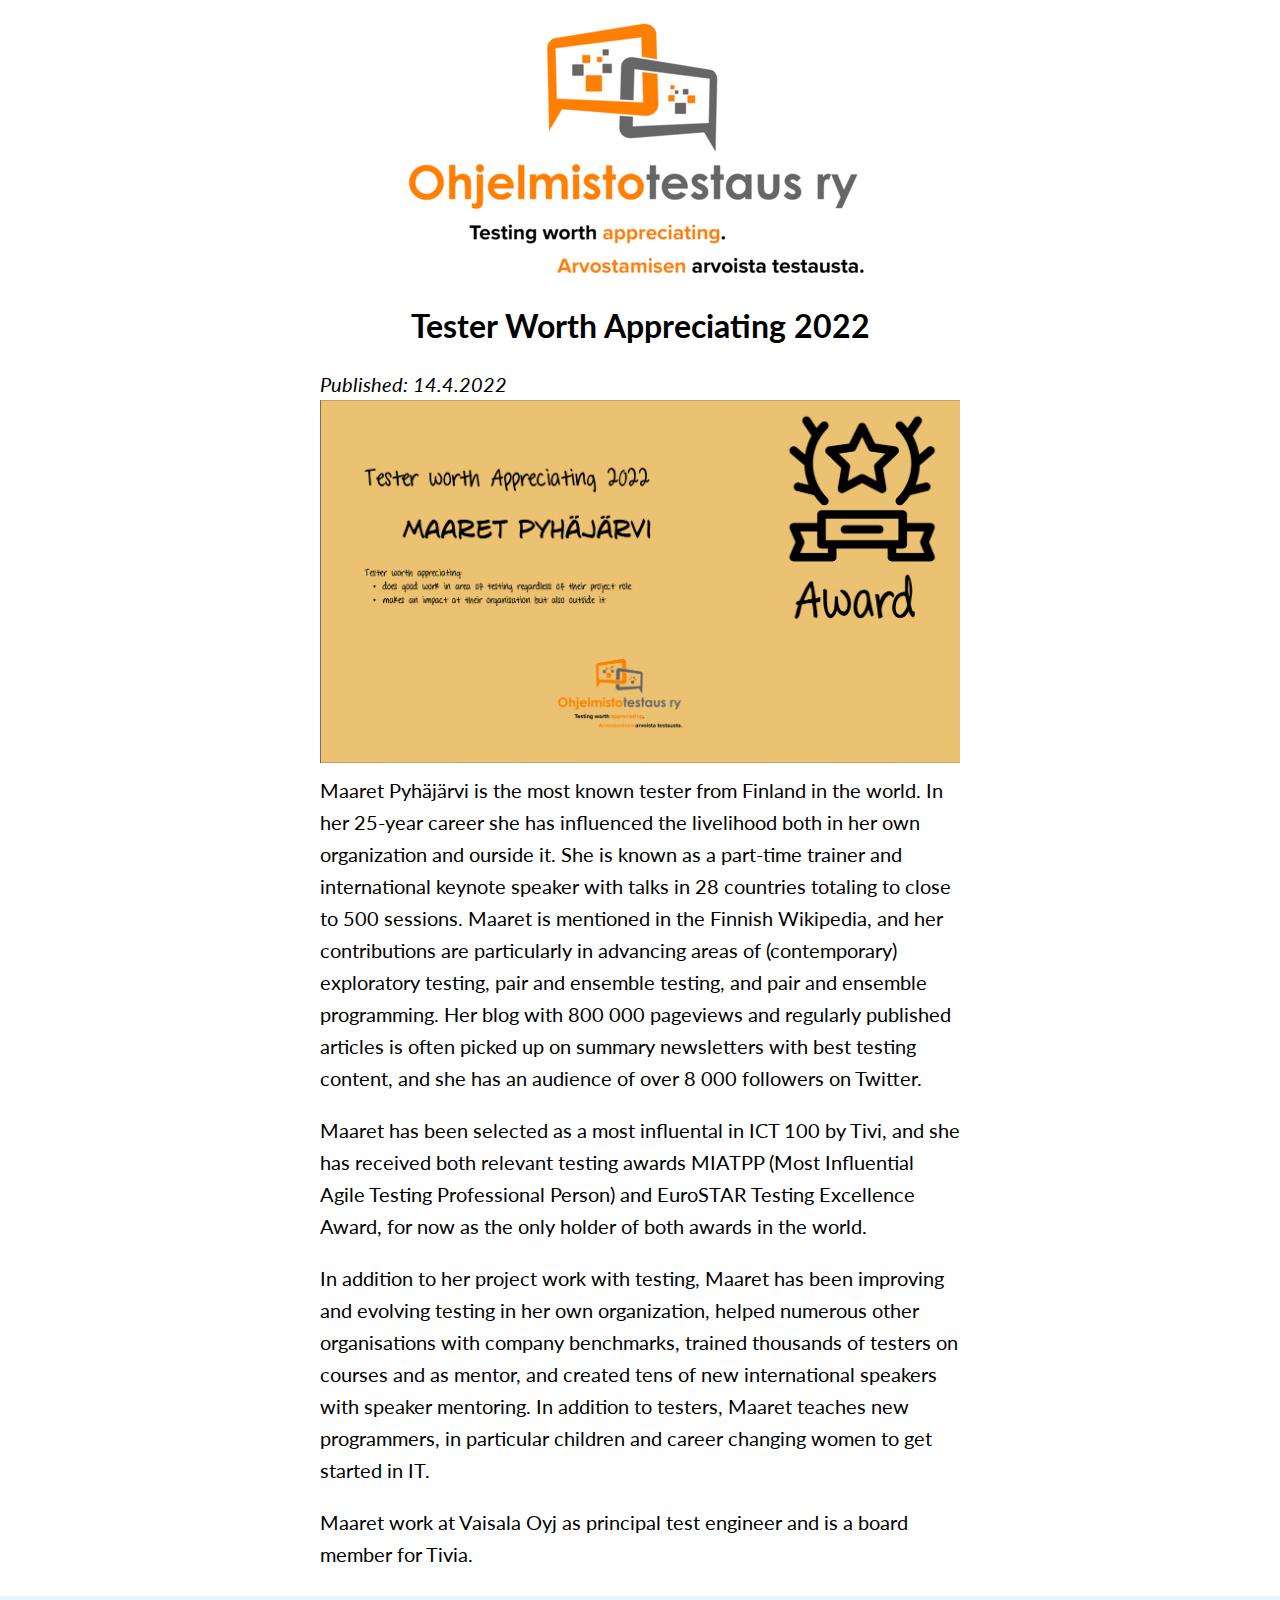
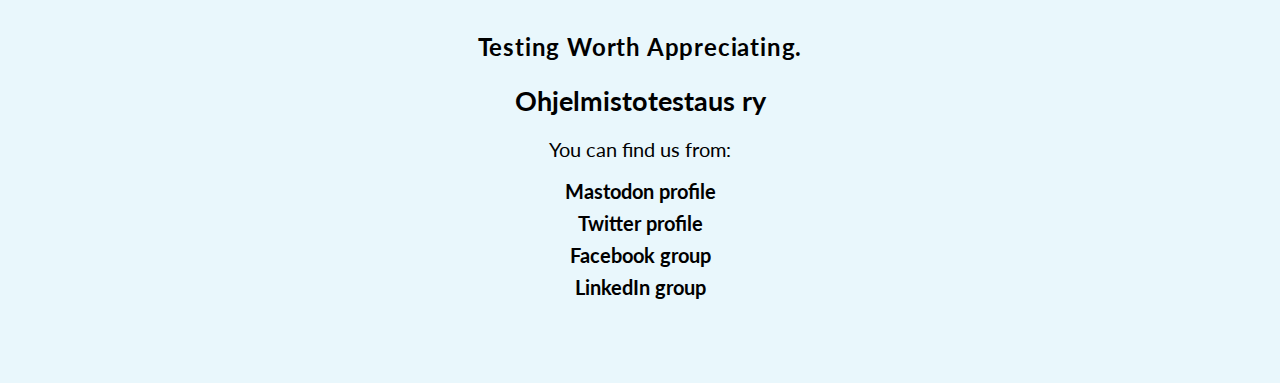
<file: testaaja/index_en.html>
<!DOCTYPE html>
<html lang="fi-FI">

<head>
  <meta charset="UTF-8" />
  <meta name="viewport" content="width=device-width,initial-scale=1" />
  <meta http-equiv="X-UA-Compatible" content="ie=edge" />
  <meta property="og:url" content="https://ohjelmistotestaus.org" />
  <title>Tester Worth Appreciating 2022 | Ohjelmistotestaus ry</title>
  <meta property="og:title" content="Tester worth appreciating -award" />
  <meta property="og:description" name="Tester worth appreciating -award" content="Annual award." />
  <meta property="og:site_name" content="ohjelmistotestaus.org" />
  <meta property="og:locale" content="fi_FI" />
  <meta property="og:type" content="website" />
  <meta property="og:image" content="https://ohjelmistotestaus.org/testaaja/Award-2022.png" />
  <meta name="twitter:creator" content="@testausyhdistys" />

  <link href="https://fonts.googleapis.com/css?family=Lato|Open+Sans" rel="stylesheet" />

  <link type="text/css" rel="stylesheet" href="../styles/reset.css" media="all" />
  <link type="text/css" rel="stylesheet" href="../styles/colors.css" media="all" />
  <link type="text/css" rel="stylesheet" href="../styles.css" media="all" />
  <link rel="stylesheet" href="../img/icomoon/style.css" />

  <!-- Twitter -->
  <!-- You can have different summary for Twitter! -->
  <meta property="twitter:card" content="Tester worth appreciating -award" />
  <meta property="twitter:url" content="ohjelmistotestaus.org" />
  <meta property="twitter:title" content="Tester worth appreciating -award" />
  <meta property="twitter:description" content="Annual award" />
  <meta property="twitter:image" content="https://ohjelmistotestaus.org/testaaja/Award-2022.png" />
</head>

<body>
  <header>
    <img src="../img/logo-slogan-small.png" alt="Ohjelmistotestaus ry logo" class="logo" />
  </header>

  <main>
    <div class="introduction">
      <h1>Tester Worth Appreciating 2022</h1>
      <i>Published: 14.4.2022</i>
      <img src="./Award-2022.png" class="center" alt="Tester Worth Appreciating 2022: Maaret Pyhäjärvi" />
      <p>
        Maaret Pyhäjärvi is the most known tester from Finland in the world.
        In her 25-year career she has influenced the livelihood both in her
        own organization and ourside it. She is known as a part-time trainer
        and international keynote speaker with talks in 28 countries totaling
        to close to 500 sessions. Maaret is mentioned in the Finnish
        Wikipedia, and her contributions are particularly in advancing areas
        of (contemporary) exploratory testing, pair and ensemble testing, and
        pair and ensemble programming. Her blog with 800 000 pageviews and
        regularly published articles is often picked up on summary newsletters
        with best testing content, and she has an audience of over 8 000
        followers on Twitter.
      </p>

      <p>
        Maaret has been selected as a most influental in ICT 100 by Tivi, and
        she has received both relevant testing awards MIATPP (Most Influential
        Agile Testing Professional Person) and EuroSTAR Testing Excellence
        Award, for now as the only holder of both awards in the world.
      </p>

      <p>
        In addition to her project work with testing, Maaret has been
        improving and evolving testing in her own organization, helped
        numerous other organisations with company benchmarks, trained
        thousands of testers on courses and as mentor, and created tens of new
        international speakers with speaker mentoring. In addition to testers,
        Maaret teaches new programmers, in particular children and career
        changing women to get started in IT.
      </p>

      <p>
        Maaret work at Vaisala Oyj as principal test engineer and is a board
        member for Tivia.
      </p>
    </div>
  </main>

  <footer class="main-footer">
    <h1>Testing Worth Appreciating.</h1>
    <h2>Ohjelmistotestaus ry</h2>
    <p>You can find us from:</p>
    <ul>
      <li>
        <a href="https://tivia.social/@ohjelmistotestaus" title="Mastodon profile">
          Mastodon profile</a>
      </li>
      <li>
        <a href="https://twitter.com/testausyhdistys" title="Twitter profile">Twitter profile</a>
      </li>
      <li>
        <a href="https://www.facebook.com/groups/ohjelmistotestausry" title="Facebook group">
          Facebook group</a>
      </li>
      <li>
        <a href="https://www.linkedin.com/groups/12040386/" title="LinkedIn group">
          LinkedIn group</a>
      </li>
    </ul>
  </footer>
</body>

</html>
</file>
<file: styles/colors.css>
/* ----------------------------------- */
/* Global custom properties for colors */
:root {
  /* grayscale (a letter version) */
  --color-grayscale-0: hsla(0, 0%, 5%, 1);
  --color-grayscale-1: hsla(0, 0%, 10%, 1);
  --color-grayscale-2: hsla(0, 0%, 20%, 1);
  --color-grayscale-3: hsla(0, 0%, 30%, 1);
  --color-grayscale-4: hsla(0, 0%, 40%, 1);
  --color-grayscale-5: hsla(0, 0%, 50%, 1);
  --color-grayscale-6: hsla(0, 0%, 60%, 1);
  --color-grayscale-7: hsla(0, 0%, 70%, 1);
  --color-grayscale-8: hsla(0, 0%, 80%, 1);
  --color-grayscale-9: hsla(0, 0%, 90%, 1);
  --color-grayscale-10: hsla(0, 0%, 95%, 1);

  /* greyscale (e letter version) */
  --color-greyscale-0: hsla(0, 0%, 5%, 1);
  --color-greyscale-1: hsla(0, 0%, 10%, 1);
  --color-greyscale-2: hsla(0, 0%, 20%, 1);
  --color-greyscale-3: hsla(0, 0%, 30%, 1);
  --color-greyscale-4: hsla(0, 0%, 40%, 1);
  --color-greyscale-5: hsla(0, 0%, 50%, 1);
  --color-greyscale-6: hsla(0, 0%, 60%, 1);
  --color-greyscale-7: hsla(0, 0%, 70%, 1);
  --color-greyscale-8: hsla(0, 0%, 80%, 1);
  --color-greyscale-9: hsla(0, 0%, 90%, 1);
  --color-greyscale-10: hsla(0, 0%, 95%, 1);

  /* blue */
  --color-blue-0: hsla(194, 74%, 5%, 1);
  --color-blue-1: hsla(194, 74%, 10%, 1);
  --color-blue-2: hsla(194, 74%, 20%, 1);
  --color-blue-3: hsla(194, 74%, 30%, 1);
  --color-blue-4: hsla(194, 74%, 40%, 1);
  --color-blue-5: hsla(194, 74%, 50%, 1);
  --color-blue-6: hsla(194, 74%, 60%, 1);
  --color-blue-7: hsla(194, 74%, 70%, 1);
  --color-blue-8: hsla(194, 74%, 80%, 1);
  --color-blue-9: hsla(194, 74%, 90%, 1);
  --color-blue-10: hsla(195, 73%, 95%, 1);

  /* yellow */
  --color-yellow-0: hsla(53, 100%, 5%, 1);
  --color-yellow-1: hsla(53, 100%, 10%, 1);
  --color-yellow-2: hsla(53, 100%, 20%, 1);
  --color-yellow-3: hsla(53, 100%, 30%, 1);
  --color-yellow-4: hsla(53, 100%, 40%, 1);
  --color-yellow-5: hsla(53, 100%, 50%, 1);
  --color-yellow-6: hsla(53, 100%, 60%, 1);
  --color-yellow-7: hsla(53, 100%, 70%, 1);
  --color-yellow-8: hsla(53, 100%, 80%, 1);
  --color-yellow-9: hsla(53, 100%, 90%, 1);
  --color-yellow-10: hsla(53, 100%, 95%, 1);

  /* red */
  --color-red-0: hsla(360, 100%, 5%, 1);
  --color-red-1: hsla(360, 100%, 10%, 1);
  --color-red-2: hsla(360, 100%, 20%, 1);
  --color-red-3: hsla(360, 100%, 30%, 1);
  --color-red-4: hsla(360, 100%, 40%, 1);
  --color-red-5: hsla(0, 100%, 50%, 1);
  --color-red-6: hsla(360, 100%, 60%, 1);
  --color-red-7: hsla(360, 100%, 70%, 1);
  --color-red-8: hsla(360, 100%, 80%, 1);
  --color-red-9: hsla(360, 100%, 90%, 1);
  --color-red-10: hsla(360, 100%, 95%, 1);

}
</file>
<file: styles.css>
/* ----------------------------------- */
/* Global custom properties */
:root {
  --font-fallback: system-ui, -apple-system, "Segoe UI", Roboto,
    "Helvetica Neue", Helvetica, Arial, sans-serif, "Apple Color Emoji",
    "Segoe UI Emoji";

  --global-content-padding: 1rem;
  --global-font-size-regular: 20px;
}

/* ----------------------------------- */
/* Core element styles */

body,
html {
  min-height: 100vh;
}

html {
  font-family: "Lato", "Open Sans", var(--font-fallback);
}

body {
  font-size: var(--global-font-size-regular);
  font-style: normal;
  font-weight: 400;
  line-height: 1.6;

  min-height: 100vh;
  margin: 0;
  padding: 0;

  background-color: white;
  color: black;

  -webkit-font-smoothing: antialiased;
  text-rendering: optimizeLegibility;
  -moz-osx-font-smoothing: grayscale;
}

p {
  padding: 1ex 0;
}

/* Links */
a {
  text-align: center;
  color: black;
  text-decoration: underline;
}

a.selected {
  font-size: 20;
  text-align: center;
  color: black;
  text-decoration: none;
}

li {
  list-style-type: none;
}

h1 {
  font-size: 2rem;
  text-align: center;
  color: black;
  padding-bottom: 1ex;
}

h2 {
  font-size: 1.7rem;
  color: black;
}

h3 {
  font-size: 1.5rem;
  color: black;
}

h4 {
  font-size: 1.2rem;
  color: black;
}

.center {
  text-align: center;
}

.descr div {
  width: 40%;
  text-align: center;
}

/* Top header area */
header {
  padding-top: 1rem;
}

/* Header logo */
header .logo {
  margin: 0 auto;
}

/* Main page contents */
main {
  margin: 0 auto;
  max-width: 60rem;
  padding: 1rem;
  padding-top: 0;
}

.introduction {
  margin: 0 auto;
  padding-top: 1rem;
  max-width: 40rem;
}

.introduction p {
  line-height: 1.6;
}

/* Also on Twitter */
.elsewhere-twitter {
  margin: 0 auto;
  max-width: 45rem;
  text-align: center;
  padding-top: 1rem;
  padding-bottom: 1rem;
}

.elsewhere-twitter a:link,
.elsewhere-twitter a:visited {
  display: inline-block;
  padding: 1ex;
  font-weight: bold;
  text-decoration: none;
  width: 100%;
}

.elsewhere-twitter a:focus,
.elsewhere-twitter a:hover {
  background-color: var(--color-grayscale-10);
}

/* Split Twitter icon to another row */
.elsewhere-twitter .icon-twitter-square {
  display: block;
  margin-top: 1ex;
  margin-bottom: 1ex;
  text-decoration: none;
}

/* Links to recent news & topics */
.recent-links {
  margin: 0 auto;
  max-width: 45rem;
  padding: 0;
  display: grid;
  gap: 1ex;
  font-weight: 600;
}

.recent-links li {
  background-color: antiquewhite;
}

.recent-links a {
  display: inline-block;
  padding: 1ex;
  width: 100%;
}

.recent-links a:focus,
.recent-links a:hover {
  background-color: var(--color-grayscale-10);
}

/* Bottom of the page */

/* Waves */
svg {
  width: 100%;
  float: left;
  clear: none;
  color: red;
}

/* Footer contents */
.main-footer {
  background-color: var(--color-blue-10);
  width: 100%;
  padding: 2rem;
  padding-bottom: 5rem;
  display: grid;
  border-width: 0px;
  float: left;
  clear: none;
  text-align: center;
}

.main-footer h1 {
  color: black;
  font-size: 1.5rem;
  letter-spacing: 0.05rem;
}

.main-footer p {
  margin: 0;
}

.main-footer ul {
  margin: 0;
  padding-left: 0;
}

.main-footer a:link,
.main-footer a:visited {
  font-weight: bold;
  text-decoration: none;
}

.main-footer a:focus,
.main-footer a:hover {
  text-decoration: underline;
}
</file>
<file: img/icomoon/style.css>
@font-face {
    font-family: 'icomoon';
    src:    url('fonts/icomoon.eot?hauin4');
    src:    url('fonts/icomoon.eot?hauin4#iefix') format('embedded-opentype'),
        url('fonts/icomoon.ttf?hauin4') format('truetype'),
        url('fonts/icomoon.woff?hauin4') format('woff'),
        url('fonts/icomoon.svg?hauin4#icomoon') format('svg');
    font-weight: normal;
    font-style: normal;
}

[class^="icon-"], [class*=" icon-"] {
    /* use !important to prevent issues with browser extensions that change fonts */
    font-family: 'icomoon' !important;
    speak: none;
    font-style: normal;
    font-weight: normal;
    font-variant: normal;
    text-transform: none;
    line-height: 1;

    /* Better Font Rendering =========== */
    -webkit-font-smoothing: antialiased;
    -moz-osx-font-smoothing: grayscale;
}

.icon-envelope-o:before {
    content: "\f003";
}
.icon-star:before {
    content: "\f005";
}
.icon-star-o:before {
    content: "\f006";
}
.icon-book:before {
    content: "\f02d";
}
.icon-info-circle:before {
    content: "\f05a";
}
.icon-calendar:before {
    content: "\f073";
}
.icon-twitter-square:before {
    content: "\f081";
}
.icon-facebook-square:before {
    content: "\f082";
}
.icon-linkedin-square:before {
    content: "\f08c";
}
.icon-github-square:before {
    content: "\f092";
}
.icon-google-plus-square:before {
    content: "\f0d4";
}
.icon-envelope:before {
    content: "\f0e0";
}
.icon-ticket:before {
    content: "\f145";
}
.icon-youtube:before {
    content: "\f167";
}
.icon-skype:before {
    content: "\f17e";
}
.icon-slideshare:before {
    content: "\f1e7";
}
.icon-creative-commons:before {
    content: "\f25e";
}
.icon-commenting-o:before {
    content: "\f27b";
}
.icon-fort-awesome:before {
    content: "\f286";
}
.icon-lanyrd:before {
    content: "\e900";
}
</file>
<file: icomoon/demo-files/demo.css>
body {
    padding: 0;
    margin: 0;
    font-family: sans-serif;
    font-size: 1em;
    line-height: 1.5;
    color: #555;
    background: #fff;
}
h1 {
    font-size: 1.5em;
    font-weight: normal;
}
small {
    font-size: .66666667em;
}
a {
    color: #e74c3c;
    text-decoration: none;
}
a:hover, a:focus {
    box-shadow: 0 1px #e74c3c;
}
.bshadow0, input {
    box-shadow: inset 0 -2px #e7e7e7;
}
input:hover {
    box-shadow: inset 0 -2px #ccc;
}
input, fieldset {
    font-family: sans-serif;
    font-size: 1em;
    margin: 0;
    padding: 0;
    border: 0;
}
input {
    color: inherit;
    line-height: 1.5;
    height: 1.5em;
    padding: .25em 0;
}
input:focus {
    outline: none;
    box-shadow: inset 0 -2px #449fdb;
}
.glyph {
    font-size: 16px;
    width: 15em;
    padding-bottom: 1em;
    margin-right: 4em;
    margin-bottom: 1em;
    float: left;
    overflow: hidden;
}
.liga {
    width: 80%;
    width: calc(100% - 2.5em);
}
.talign-right {
    text-align: right;
}
.talign-center {
    text-align: center;
}
.bgc1 {
    background: #f1f1f1;
}
.fgc1 {
    color: #999;
}
.fgc0 {
    color: #000;
}
p {
    margin-top: 1em;
    margin-bottom: 1em;
}
.mvm {
    margin-top: .75em;
    margin-bottom: .75em;
}
.mtn {
    margin-top: 0;
}
.mtl, .mal {
    margin-top: 1.5em;
}
.mbl, .mal {
    margin-bottom: 1.5em;
}
.mal, .mhl {
    margin-left: 1.5em;
    margin-right: 1.5em;
}
.mhmm {
    margin-left: 1em;
    margin-right: 1em;
}
.mls {
    margin-left: .25em;
}
.ptl {
    padding-top: 1.5em;
}
.pbs, .pvs {
    padding-bottom: .25em;
}
.pvs, .pts {
    padding-top: .25em;
}
.unit {
    float: left;
}
.unitRight {
    float: right;
}
.size1of2 {
    width: 50%;
}
.size1of1 {
    width: 100%;
}
.clearfix:before, .clearfix:after {
    content: " ";
    display: table;
}
.clearfix:after {
    clear: both;
}
.hidden-true {
    display: none;
}
.textbox0 {
    width: 3em;
    background: #f1f1f1;
    padding: .25em .5em;
    line-height: 1.5;
    height: 1.5em;
}
#testDrive {
    display: block;
    padding-top: 24px;
    line-height: 1.5;
}
.fs0 {
    font-size: 16px;
}
.fs1 {
    font-size: 28px;
}
.fs2 {
    font-size: 16px;
}
</file>
<file: icomoon/style.css>
@font-face {
    font-family: 'icomoon';
    src:    url('fonts/icomoon.eot?hauin4');
    src:    url('fonts/icomoon.eot?hauin4#iefix') format('embedded-opentype'),
        url('fonts/icomoon.ttf?hauin4') format('truetype'),
        url('fonts/icomoon.woff?hauin4') format('woff'),
        url('fonts/icomoon.svg?hauin4#icomoon') format('svg');
    font-weight: normal;
    font-style: normal;
}

[class^="icon-"], [class*=" icon-"] {
    /* use !important to prevent issues with browser extensions that change fonts */
    font-family: 'icomoon' !important;
    speak: none;
    font-style: normal;
    font-weight: normal;
    font-variant: normal;
    text-transform: none;
    line-height: 1;

    /* Better Font Rendering =========== */
    -webkit-font-smoothing: antialiased;
    -moz-osx-font-smoothing: grayscale;
}

.icon-envelope-o:before {
    content: "\f003";
}
.icon-star:before {
    content: "\f005";
}
.icon-star-o:before {
    content: "\f006";
}
.icon-book:before {
    content: "\f02d";
}
.icon-info-circle:before {
    content: "\f05a";
}
.icon-calendar:before {
    content: "\f073";
}
.icon-twitter-square:before {
    content: "\f081";
}
.icon-facebook-square:before {
    content: "\f082";
}
.icon-linkedin-square:before {
    content: "\f08c";
}
.icon-github-square:before {
    content: "\f092";
}
.icon-google-plus-square:before {
    content: "\f0d4";
}
.icon-envelope:before {
    content: "\f0e0";
}
.icon-ticket:before {
    content: "\f145";
}
.icon-youtube:before {
    content: "\f167";
}
.icon-skype:before {
    content: "\f17e";
}
.icon-slideshare:before {
    content: "\f1e7";
}
.icon-creative-commons:before {
    content: "\f25e";
}
.icon-commenting-o:before {
    content: "\f27b";
}
.icon-fort-awesome:before {
    content: "\f286";
}
.icon-lanyrd:before {
    content: "\e900";
}
</file>
